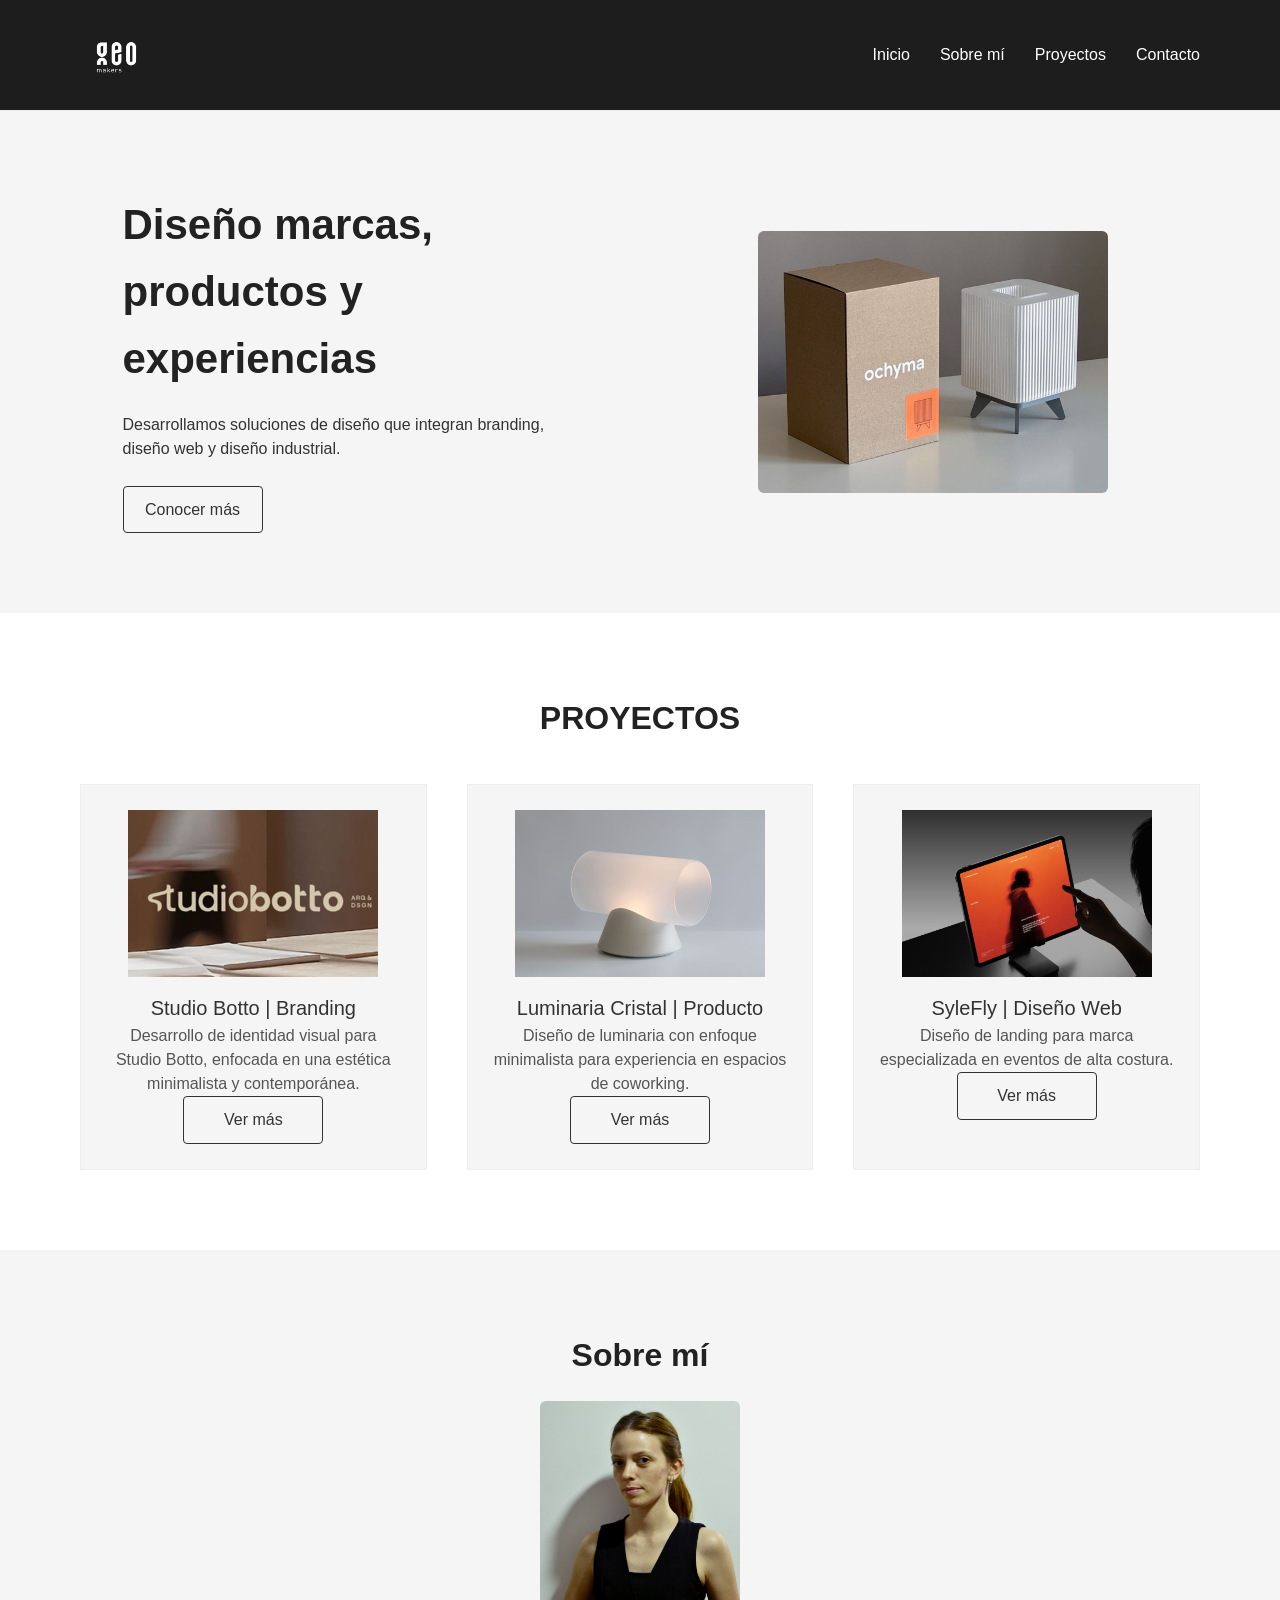
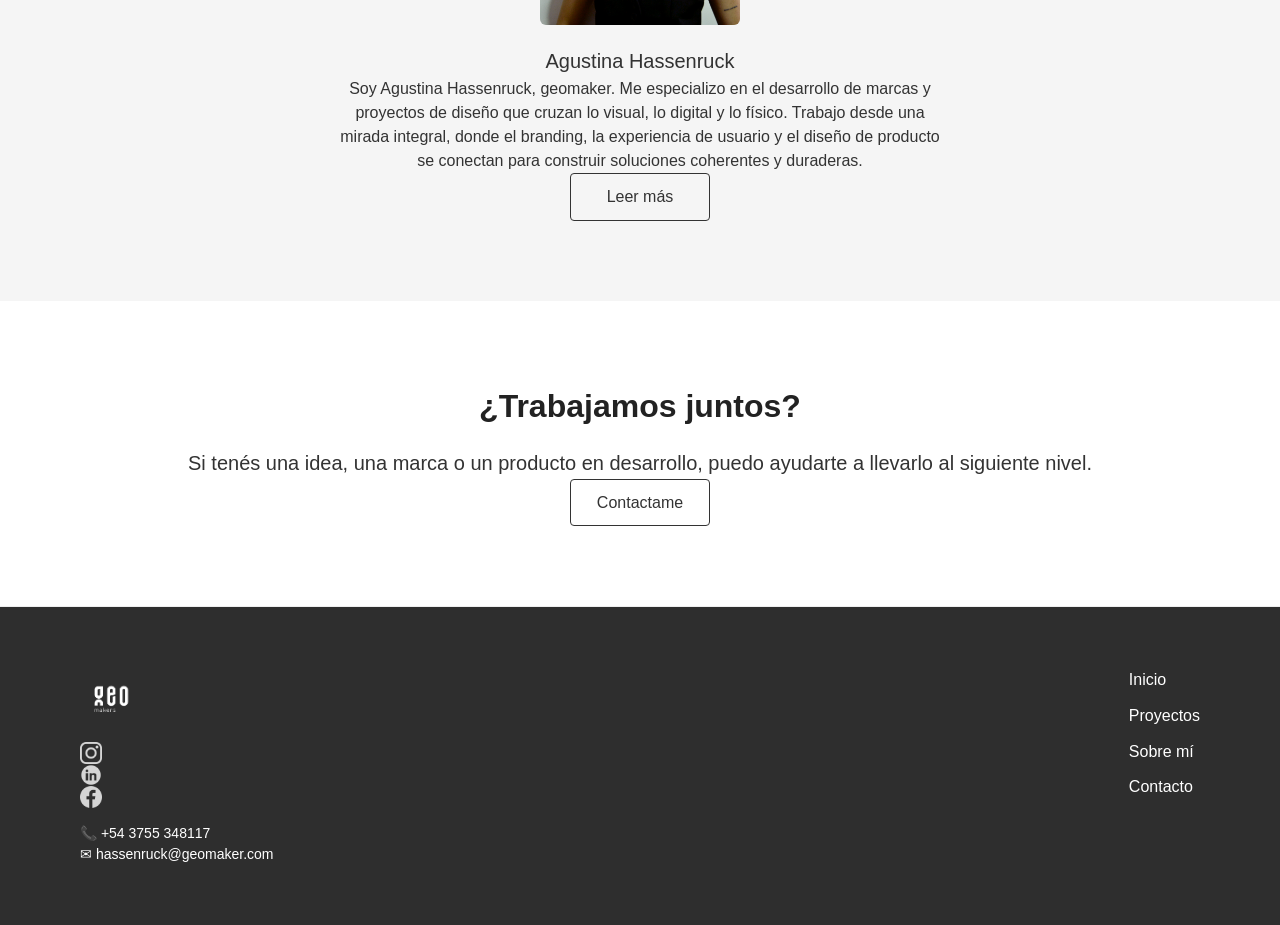
<file: index.html>
<!DOCTYPE html>
<html lang="es">

<head>
    <meta charset="UTF-8">
    <meta name="viewport" content="width=device-width, initial-scale=1.0">
    <title>Inicio | Portafolio</title>
    <link rel="stylesheet" href="css/style.css">
</head>

<body>

    <!-- ================= HEADER ================= -->
    <header>
        <div class="logo">
             <a href="index.html">
                <img src="img/logo.png" alt="logo geomaker portafolio">
            </a>
        </div>    

        <nav>
            <ul>
                <li><a href="index.html">Inicio</a></li>
                <li><a href="index.html#sobre-mi">Sobre mí</a></li>
                <li><a href="proyectos.html">Proyectos</a></li>
                <li><a href="contacto.html">Contacto</a></li>
            </ul>
        </nav>
    </header>

    <!-- ================= MAIN ================= -->
    <main>
        <!-- ===== PRESENTACIÓN ===== -->
        <section class="hero">
            <div class="hero-texto">
                <h1>Diseño marcas, productos y experiencias</h1>
                <p>Desarrollamos soluciones de diseño que integran branding, diseño web y diseño industrial.</p>
                <a href="proyectos.html" class="btn">Conocer más</a>
            </div>
            <img src="img/imagen1.jpg" alt="Imagen representativa del trabajo de diseño">
        </section>

        <!-- ===== PROYECTOS ===== -->
        <section class="destacados">
            <h2>PROYECTOS</h2>
            <div class="proyectos-grid">
                <article>
                    <img src="img/referencia-proyecto1.jpg" alt="Proyecto 1">
                    <h3>Studio Botto | Branding</h3>
                    <p>Desarrollo de identidad visual para Studio Botto, enfocada en una estética minimalista y contemporánea. </p>
                    <a href="proyectos.html" class="btn">Ver más</a>
                </article>
                <article>
                    <img src="img/referencia-proyecto2.jpg" alt="Proyecto 2">
                    <h3>Luminaria Cristal | Producto </h3>
                    <p>Diseño de luminaria con enfoque minimalista para experiencia en espacios de coworking. </p>
                    <a href="proyectos.html" class="btn">Ver más</a>
                </article>
                <article>
                    <img src="img/referencia-proyecto3.jpg" alt="Proyecto 3">
                    <h3>SyleFly | Diseño Web </h3>
                    <p> Diseño de landing para marca especializada en eventos de alta costura. </p>
                    <a href="proyectos.html" class="btn">Ver más</a>
                </article>
            </div>
        </section>

        <!-- ===== SOBRE MI ===== -->
        <section class="sobre-mi" id="sobre-mi">
            <h2>Sobre mí</h2>
            <div class="sobre-mi-grid">
                <img src="img/foto-agustina-hassenruck.jpg" alt="Foto de Agustina Hassenruck">
                <div class="sobre-mi-texto">
                    <h3>Agustina Hassenruck</h3>
                    <p>Soy Agustina Hassenruck, geomaker. Me especializo en el desarrollo de marcas y proyectos de diseño que cruzan lo visual, lo digital y lo físico.

Trabajo desde una mirada integral, donde el branding, la experiencia de usuario y el diseño de producto se conectan para construir soluciones coherentes y duraderas. </p>
                    <a href="contacto.html" class="btn">Leer más</a>
                </div>
            </div>
        </section>

        <!-- ===== CTA ===== -->
        <section class="cta">
            <h2>¿Trabajamos juntos?</h2>
            <h3>Si tenés una idea, una marca o un producto en desarrollo, puedo ayudarte a llevarlo al siguiente nivel.</h3>
            <a href="contacto.html" class="btn">Contactame</a>
        </section>
    </main>

    <!-- ================= FOOTER ================= -->
    <footer>
        <div class="footer-left">
            <a href="index.html">
                <img src="img/logo.png" alt="logo geomaker portafolio">
            </a>

            <div class="footer-redes">
                <a href="#"><img src="img/instagram.png" alt="Instagram"></a>
                <a href="#"><img src="img/linkedin.png" alt="LinkedIn"></a>
                <a href="#"><img src="img/facebook.png" alt="Facebook"></a>
            </div>

            <div class="footer-contacto">
                <p>📞 +54 3755 348117</p>
                <p>✉ hassenruck@geomaker.com </p>
            </div>
        </div>

        <div class="footer-menu">
            <ul>
                <li><a href="index.html">Inicio</a></li>
                <li><a href="proyectos.html">Proyectos</a></li>
                <li><a href="index.html#sobre-mi">Sobre mí</a></li>
                <li><a href="contacto.html">Contacto</a></li>
            </ul>
        </div>
    </footer>

</body>

</html>
</file>
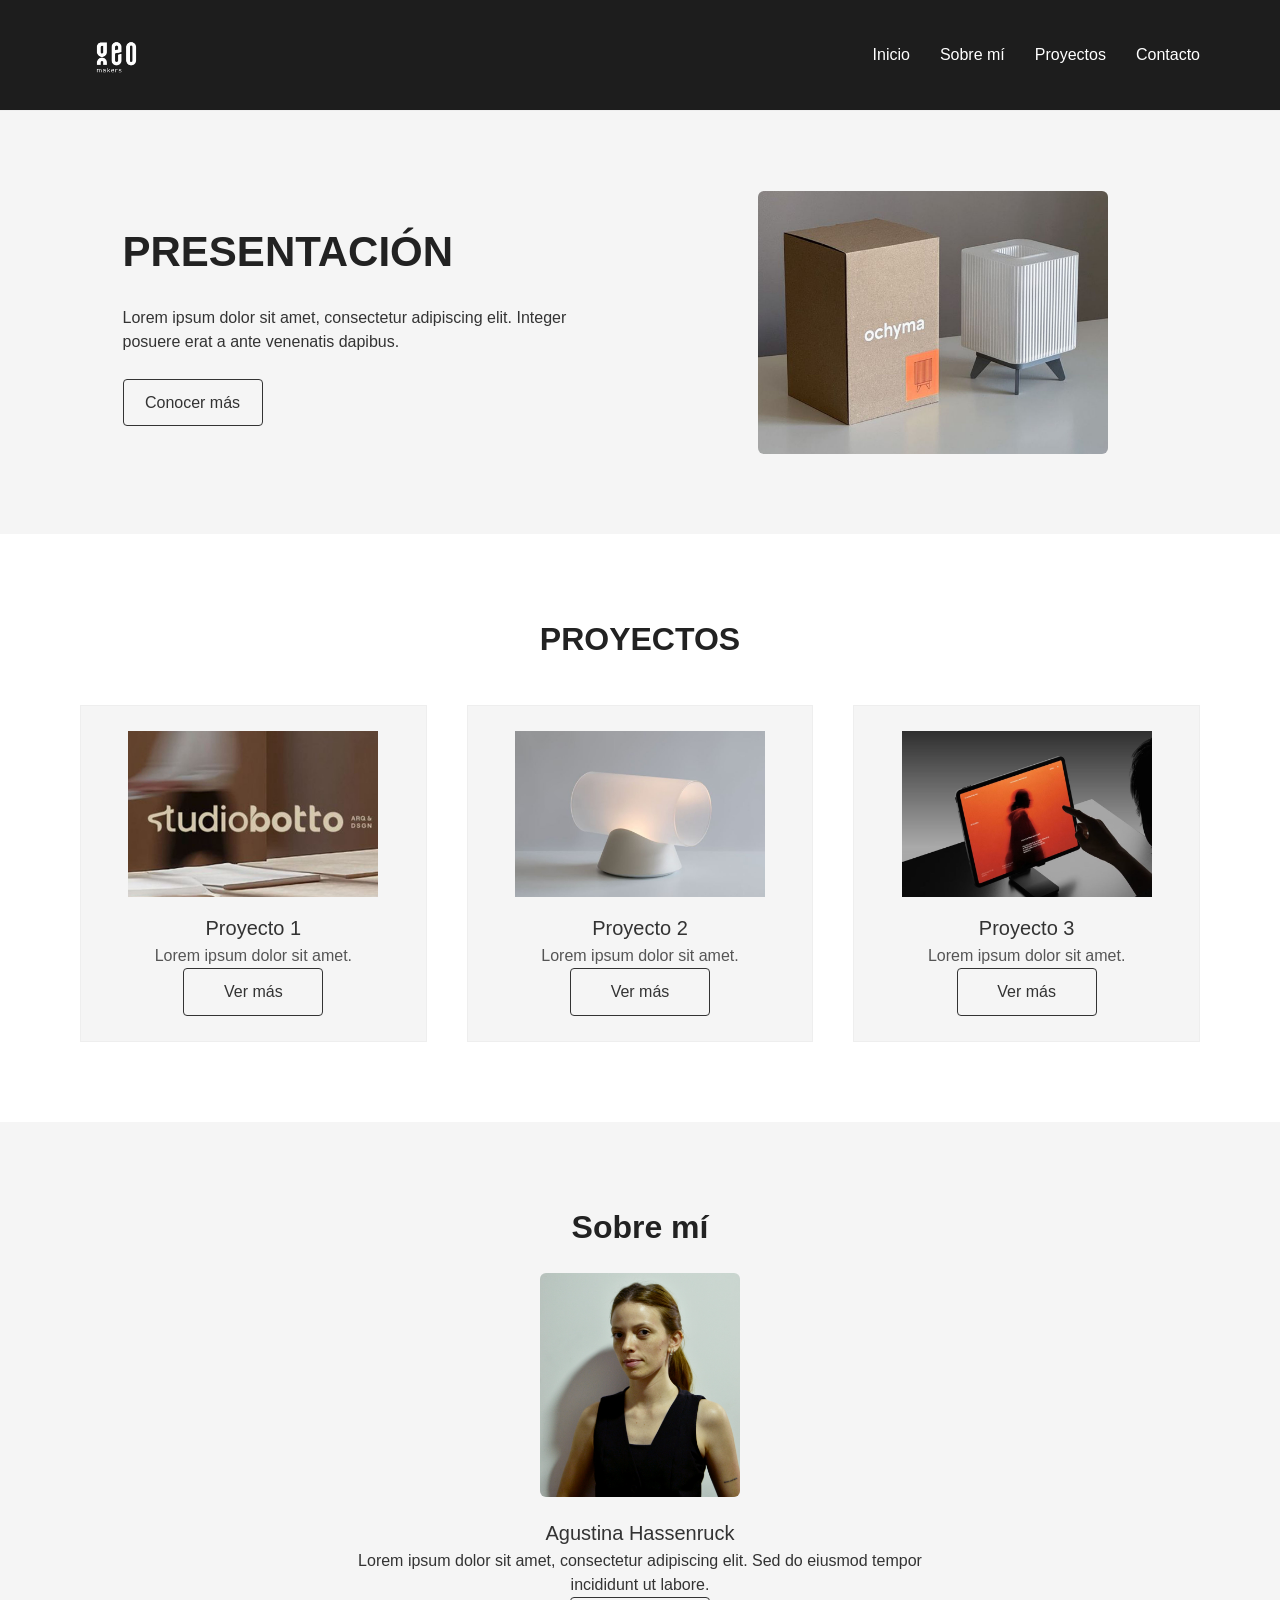
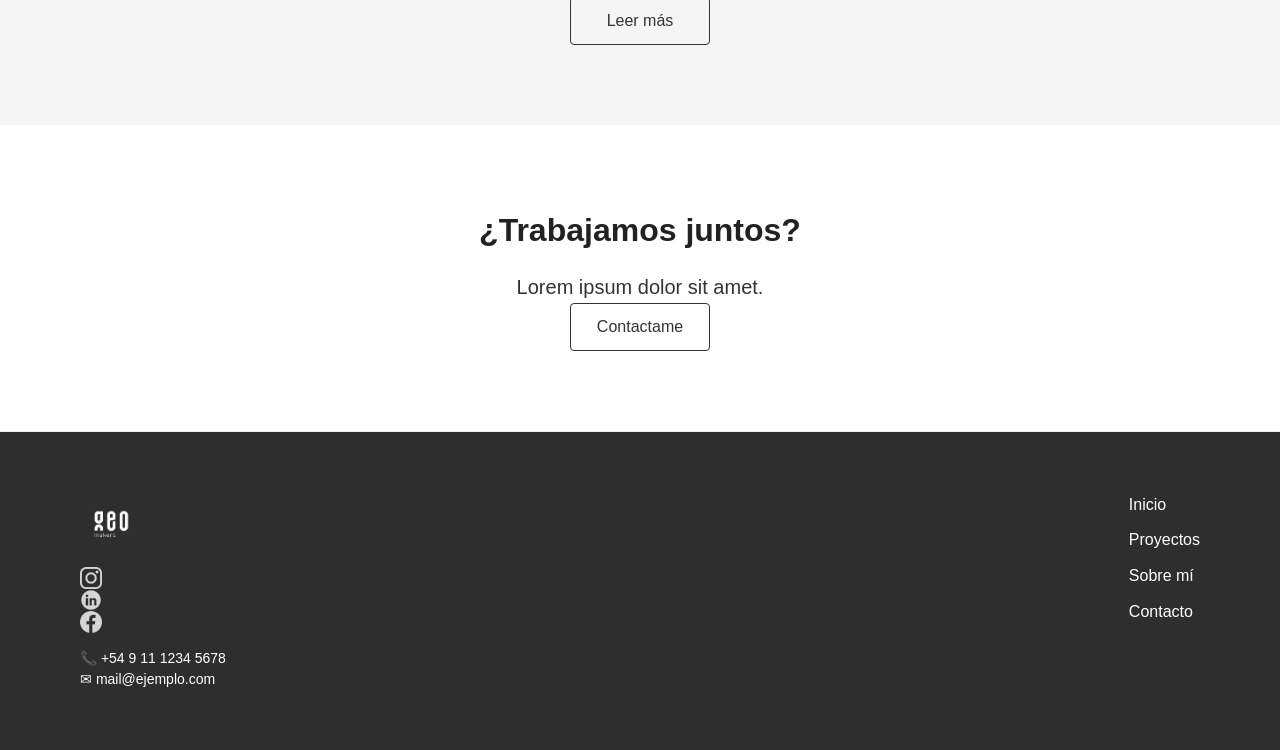
<file: pages/index.html>
<!DOCTYPE html>
<html lang="es">

<head>
    <meta charset="UTF-8">
    <meta name="viewport" content="width=device-width, initial-scale=1.0">
    <title>Inicio | Portafolio</title>
    <link rel="stylesheet" href="../css/style.css">
</head>

<body>

    <!-- ================= HEADER ================= -->
    <header>
        <div class="logo">
             <a href="index.html">
                <img src="../img/logo.png" alt="logo geomaker portafolio">
            </a>
        </div>    

        <nav>
            <ul>
                <li><a href="index.html">Inicio</a></li>
                <li><a href="index.html#sobre-mi">Sobre mí</a></li>
                <li><a href="proyectos.html">Proyectos</a></li>
                <li><a href="contacto.html">Contacto</a></li>
            </ul>
        </nav>
    </header>

    <!-- ================= MAIN ================= -->
    <main>
        <!-- ===== PRESENTACIÓN ===== -->
        <section class="hero">
            <div class="hero-texto">
                <h1>PRESENTACIÓN</h1>
                <p>Lorem ipsum dolor sit amet, consectetur adipiscing elit. Integer posuere erat a ante venenatis dapibus.</p>
                <a href="proyectos.html" class="btn">Conocer más</a>
            </div>
            <img src="../img/imagen1.jpg" alt="Imagen representativa del trabajo de diseño">
        </section>

        <!-- ===== PROYECTOS ===== -->
        <section class="destacados">
            <h2>PROYECTOS</h2>
            <div class="proyectos-grid">
                <article>
                    <img src="../img/referencia-proyecto1.jpg" alt="Proyecto 1">
                    <h3>Proyecto 1</h3>
                    <p>Lorem ipsum dolor sit amet.</p>
                    <a href="proyectos.html" class="btn">Ver más</a>
                </article>
                <article>
                    <img src="../img/referencia-proyecto2.jpg" alt="Proyecto 2">
                    <h3>Proyecto 2</h3>
                    <p>Lorem ipsum dolor sit amet.</p>
                    <a href="proyectos.html" class="btn">Ver más</a>
                </article>
                <article>
                    <img src="../img/referencia-proyecto3.jpg" alt="Proyecto 3">
                    <h3>Proyecto 3</h3>
                    <p>Lorem ipsum dolor sit amet.</p>
                    <a href="proyectos.html" class="btn">Ver más</a>
                </article>
            </div>
        </section>

        <!-- ===== SOBRE MI ===== -->
        <section class="sobre-mi" id="sobre-mi">
            <h2>Sobre mí</h2>
            <div class="sobre-mi-grid">
                <img src="../img/foto-agustina-hassenruck.jpg" alt="Foto de Agustina Hassenruck">
                <div class="sobre-mi-texto">
                    <h3>Agustina Hassenruck</h3>
                    <p>Lorem ipsum dolor sit amet, consectetur adipiscing elit. Sed do eiusmod tempor incididunt ut labore.</p>
                    <a href="contacto.html" class="btn">Leer más</a>
                </div>
            </div>
        </section>

        <!-- ===== CTA ===== -->
        <section class="cta">
            <h2>¿Trabajamos juntos?</h2>
            <h3>Lorem ipsum dolor sit amet.</h3>
            <a href="contacto.html" class="btn">Contactame</a>
        </section>
    </main>

    <!-- ================= FOOTER ================= -->
    <footer>
        <div class="footer-left">
            <a href="index.html">
                <img src="../img/logo.png" alt="logo geomaker portafolio">
            </a>

            <div class="footer-redes">
                <a href="#"><img src="../img/instagram.png" alt="Instagram"></a>
                <a href="#"><img src="../img/linkedin.png" alt="LinkedIn"></a>
                <a href="#"><img src="../img/facebook.png" alt="Facebook"></a>
            </div>

            <div class="footer-contacto">
                <p>📞 +54 9 11 1234 5678</p>
                <p>✉ mail@ejemplo.com</p>
            </div>
        </div>

        <div class="footer-menu">
            <ul>
                <li><a href="index.html">Inicio</a></li>
                <li><a href="proyectos.html">Proyectos</a></li>
                <li><a href="index.html#sobre-mi">Sobre mí</a></li>
                <li><a href="contacto.html">Contacto</a></li>
            </ul>
        </div>
    </footer>

</body>

</html>
</file>
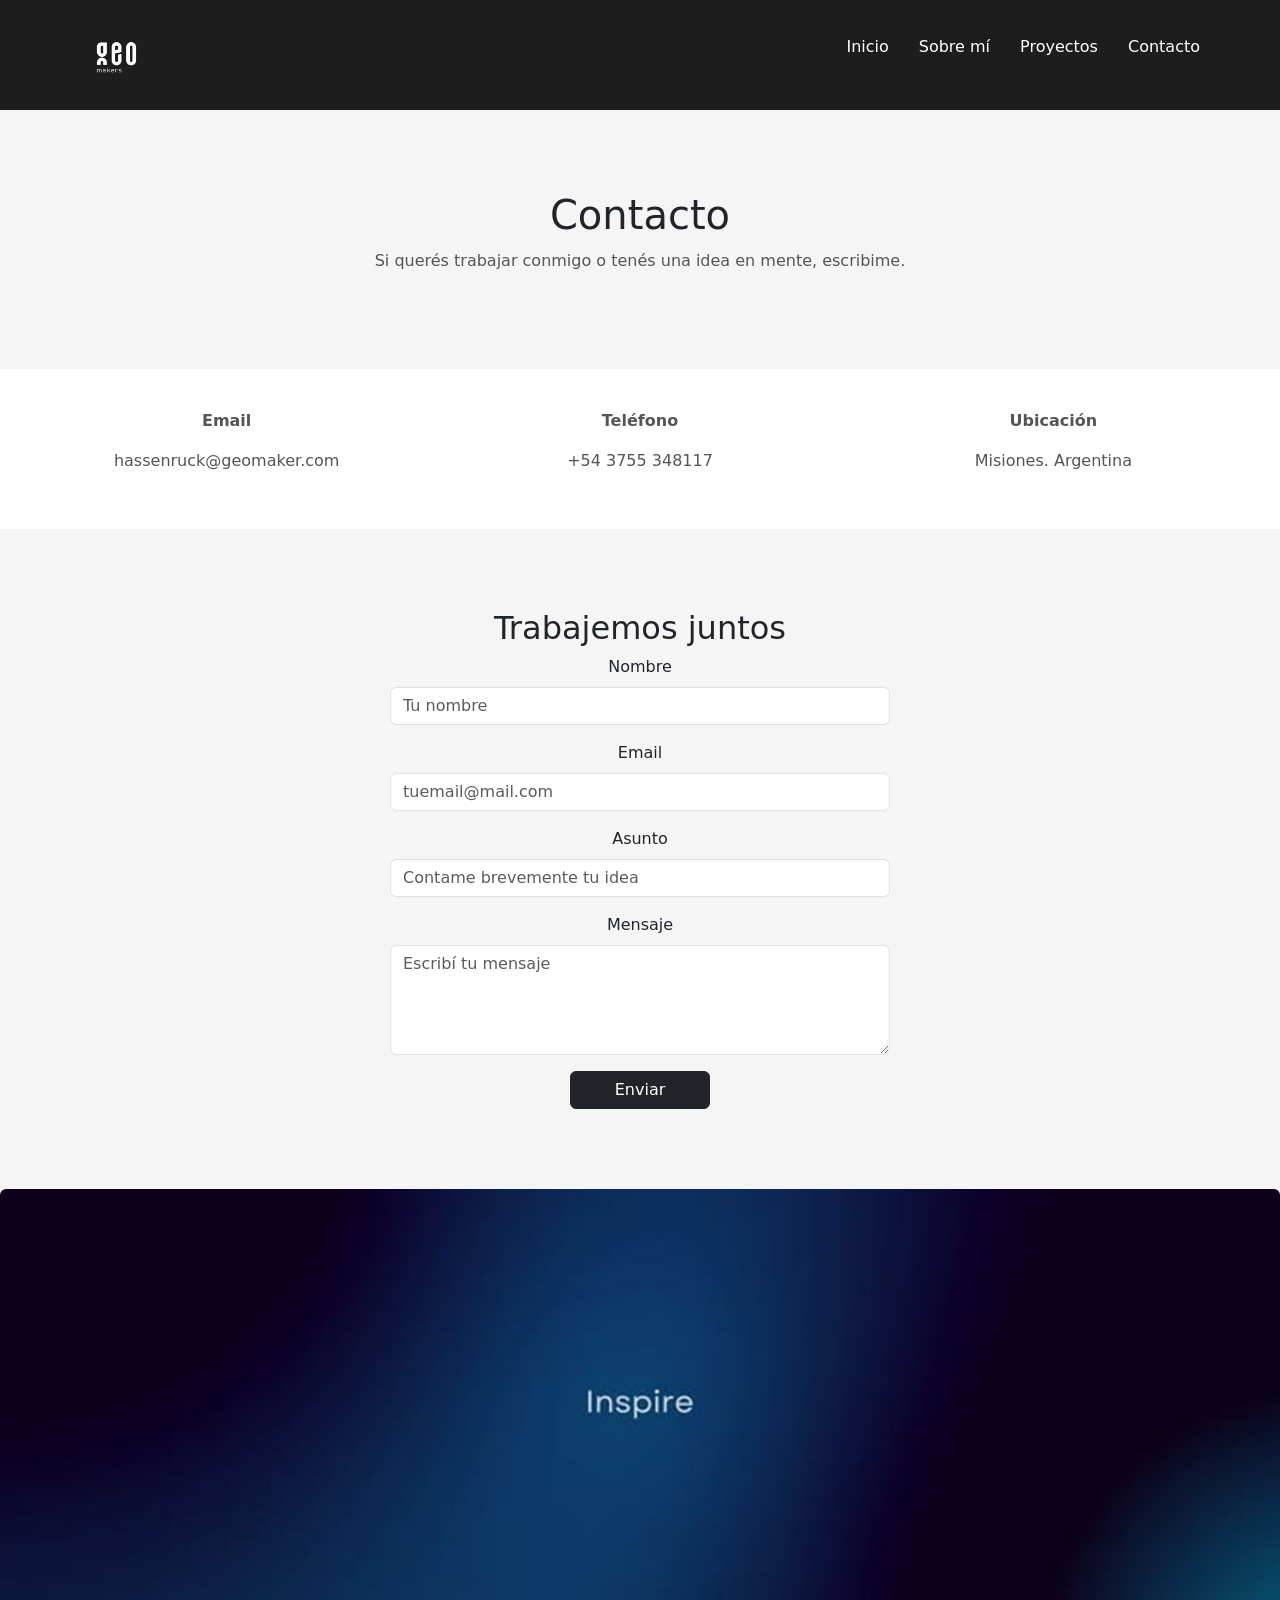
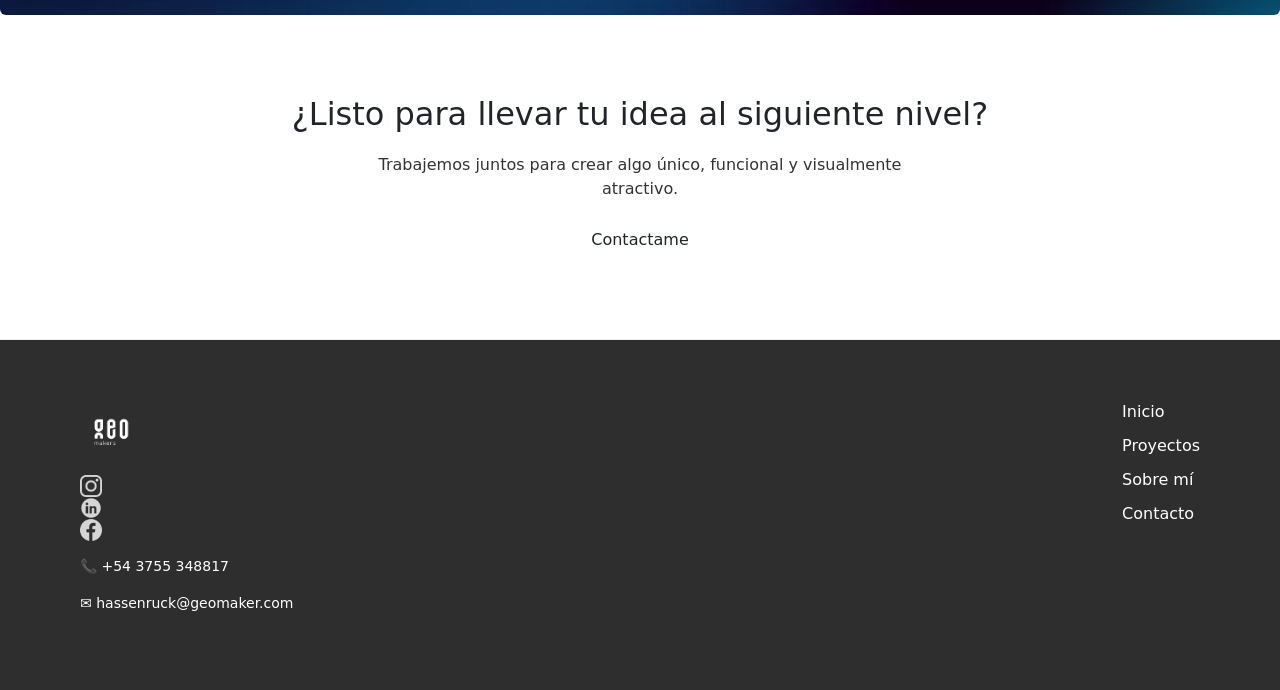
<file: contacto.html>
<!DOCTYPE html>
<html lang="es">

<head>

    <meta charset="UTF-8">
    <meta name="viewport" content="width=device-width, initial-scale=1.0">

    <title>Contacto | Portafolio Agustina</title>

    <link rel="stylesheet" href="css/style.css">

    <!-- BOOTSTRAP -->
    <link href="https://cdn.jsdelivr.net/npm/bootstrap@5.3.3/dist/css/bootstrap.min.css" rel="stylesheet">

</head>

<body>

    <!-- ================= HEADER ================= -->

    <header>

        <div class="logo">
             <a href="index.html">
                <img src="img/logo.png" alt="logo geomaker portafolio">
            </a>
        </div>  

        <nav>
            <ul>
                <li><a href="index.html">Inicio</a></li>
                <li><a href="index.html#sobre-mi">Sobre mí</a></li>
                <li><a href="proyectos.html">Proyectos</a></li>
                <li><a href="contacto.html">Contacto</a></li>
            </ul>
        </nav>

    </header>


    <!-- ================= MAIN ================= -->

    <main>

        <!-- HERO CONTACTO -->

        <section class="hero-contacto">

            <h1>Contacto</h1>

            <p>
                Si querés trabajar conmigo o tenés una idea en mente, escribime.
            </p>

        </section>


        <!-- INFORMACIÓN -->

        <section class="info-contacto">

            <div class="info-item">

                <p><strong>Email</strong></p>
                <p>hassenruck@geomaker.com</p>

            </div>

            <div class="info-item">

                <p><strong>Teléfono</strong></p>
                <p>+54 3755 348117</p>

            </div>

            <div class="info-item">

                <p><strong>Ubicación</strong></p>
                <p>Misiones. Argentina</p>

            </div>

        </section>


        <!-- FORMULARIO -->

        <section class="seccion-contacto">

            <h2>Trabajemos juntos</h2>

            <form class="formulario">

                <div class="mb-3">

                    <label for="nombre" class="form-label">Nombre</label>

                    <input
                        type="text"
                        id="nombre"
                        name="nombre"
                        class="form-control"
                        placeholder="Tu nombre"
                        required
                    >

                </div>


                <div class="mb-3">

                    <label for="email" class="form-label">Email</label>

                    <input
                        type="email"
                        id="email"
                        name="email"
                        class="form-control"
                        placeholder="tuemail@mail.com"
                        required
                    >

                </div>


                <div class="mb-3">

                    <label for="asunto" class="form-label">Asunto</label>

                    <input
                        type="text"
                        id="asunto"
                        name="asunto"
                        class="form-control"
                        placeholder="Contame brevemente tu idea"
                    >

                </div>


                <div class="mb-3">

                    <label for="mensaje" class="form-label">Mensaje</label>

                    <textarea
                        id="mensaje"
                        name="mensaje"
                        rows="4"
                        class="form-control"
                        placeholder="Escribí tu mensaje"
                    ></textarea>

                </div>

                <button type="submit" class="btn btn-dark">Enviar</button>

            </form>

        </section>


        <!-- BANNER IMAGEN -->

        <section class="banner-imagen">

            <img
                src="img/banner-1.jpg"
                alt="Imagen decorativa de la sección de contacto del portafolio"
            >

        </section>


        <!-- CTA -->

        <section class="cta-contacto">

            <h2>¿Listo para llevar tu idea al siguiente nivel?</h2>

            <p>
                Trabajemos juntos para crear algo único, funcional y visualmente atractivo.
            </p>

            <a href="contacto.html" class="btn">Contactame</a>

        </section>

    </main>


    <!-- ================= FOOTER ================= -->

    <footer>
        <div class="footer-left">
            <a href="index.html">
                <img src="img/logo.png" alt="logo geomaker portafolio">
            </a>

            <div class="footer-redes">
                <a href="#"><img src="img/instagram.png" alt="Instagram"></a>
                <a href="#"><img src="img/linkedin.png" alt="LinkedIn"></a>
                <a href="#"><img src="img/facebook.png" alt="Facebook"></a>
            </div>

            <div class="footer-contacto">
                <p>📞 +54 3755 348817</p>
                <p>✉ hassenruck@geomaker.com</p>
            </div>
        </div>

        <div class="footer-menu">
            <ul>
                <li><a href="index.html">Inicio</a></li>
                <li><a href="proyectos.html">Proyectos</a></li>
                <li><a href="index.html#sobre-mi">Sobre mí</a></li>
                <li><a href="contacto.html">Contacto</a></li>
            </ul>
        </div>
    </footer>


    <!-- BOOTSTRAP JS -->

    <script src="https://cdn.jsdelivr.net/npm/bootstrap@5.3.3/dist/js/bootstrap.bundle.min.js"></script>

</body>

</html>
</file>
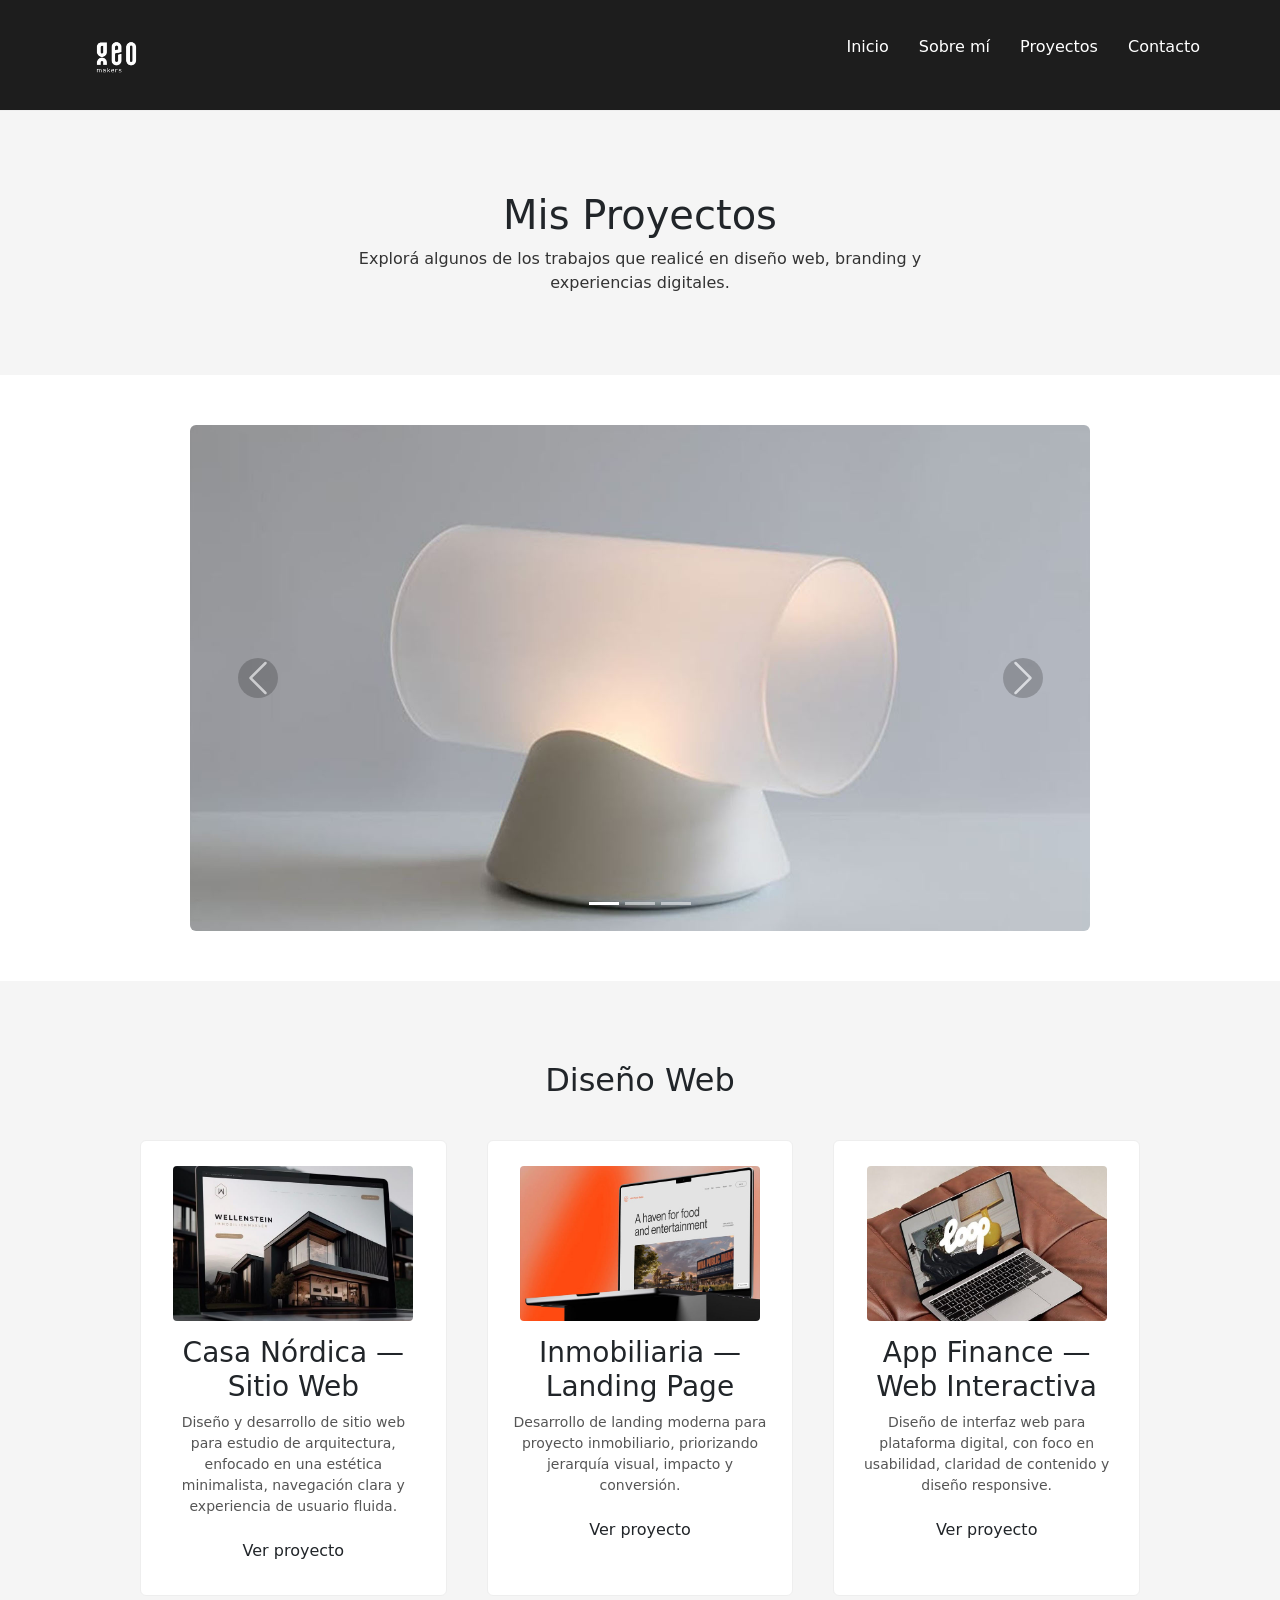
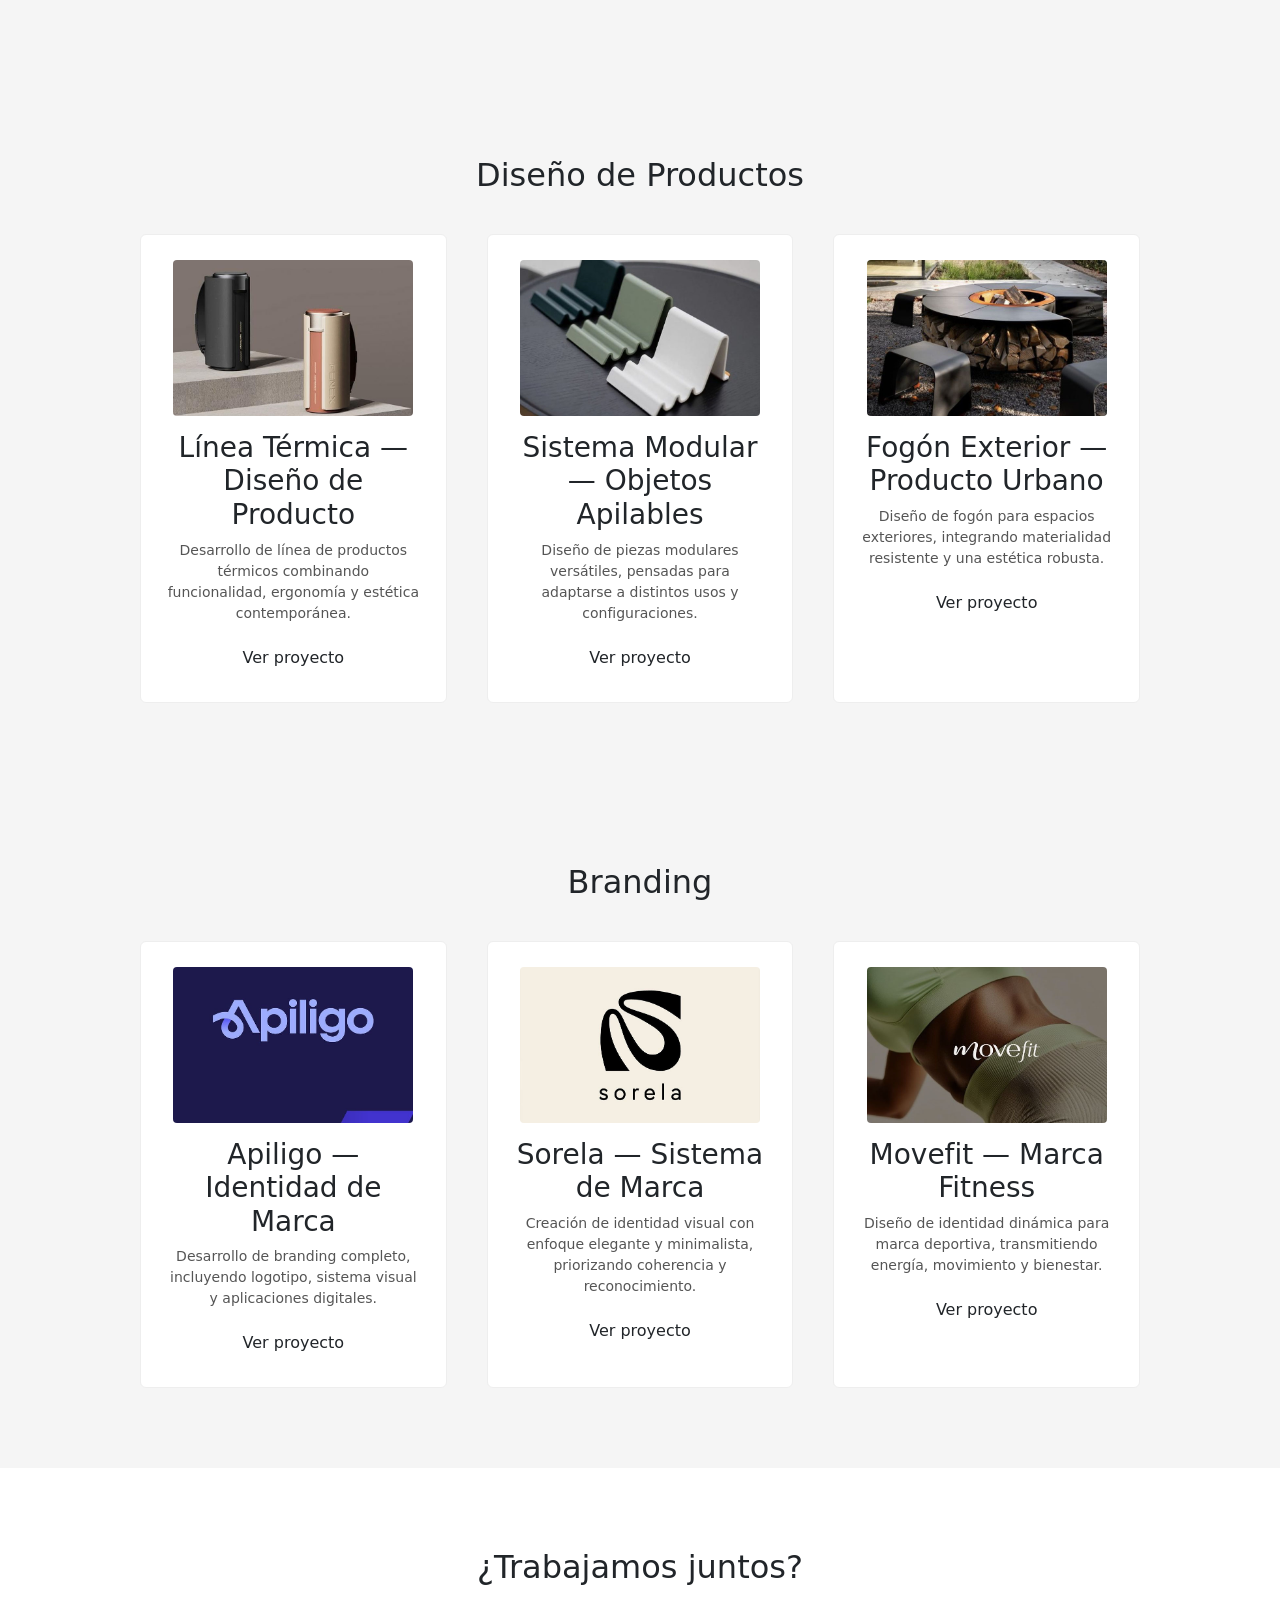
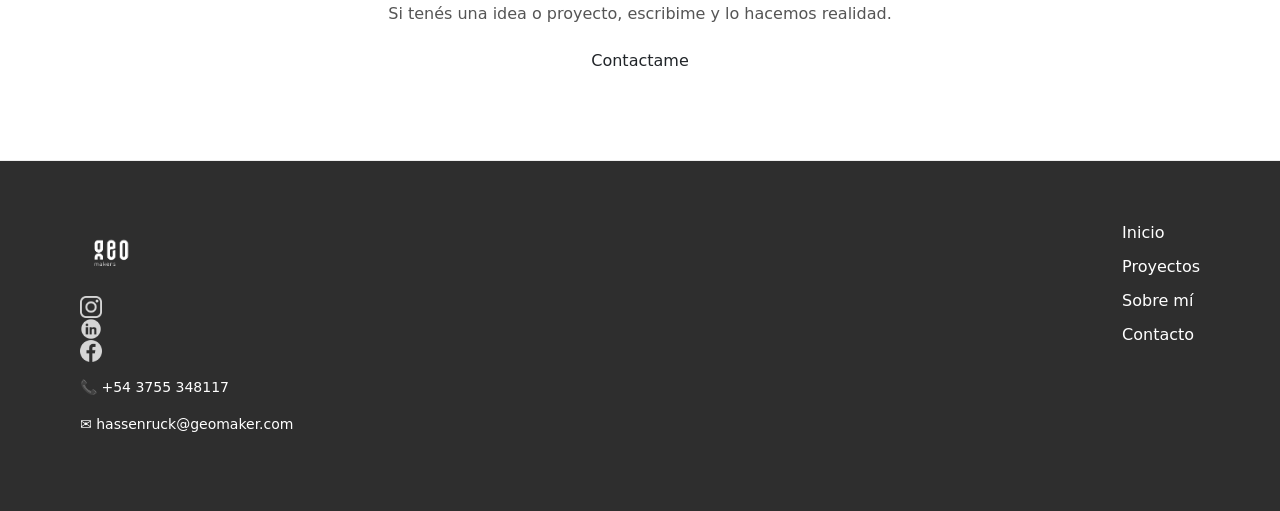
<file: proyectos.html>
<!DOCTYPE html>
<html lang="es">

<head>

    <meta charset="UTF-8">
    <meta name="viewport" content="width=device-width, initial-scale=1.0">

    <title>Proyectos | Portafolio Agustina</title>

    <link rel="stylesheet" href="css/style.css">

    <!-- BOOTSTRAP -->
    <link href="https://cdn.jsdelivr.net/npm/bootstrap@5.3.3/dist/css/bootstrap.min.css" rel="stylesheet">

</head>

<body>

    <!-- ================= HEADER ================= -->

    <header>

        <div class="logo">
             <a href="index.html">
                <img src="img/logo.png" alt="logo geomaker portafolio">
            </a>
        </div>  

        <nav>
            <ul>
                <li><a href="index.html">Inicio</a></li>
                <li><a href="index.html#sobre-mi">Sobre mí</a></li>
                <li><a href="proyectos.html">Proyectos</a></li>
                <li><a href="contacto.html">Contacto</a></li>
            </ul>
        </nav>

    </header>


    <!-- ================= MAIN ================= -->

    <main>

        <!-- INTRO PROYECTOS -->

        <section class="intro-proyectos">

            <h1>Mis Proyectos</h1>

            <p>
                Explorá algunos de los trabajos que realicé en diseño web, branding y experiencias digitales.
            </p>

        </section>


        <!-- CARRUSEL DESTACADO -->

        <section class="proyectos-destacados">

            <div id="carouselProyectos" class="carousel slide carousel-fade" data-bs-ride="carousel">

                <div class="carousel-indicators">

                    <button type="button" data-bs-target="#carouselProyectos" data-bs-slide-to="0" class="active"></button>

                    <button type="button" data-bs-target="#carouselProyectos" data-bs-slide-to="1"></button>

                    <button type="button" data-bs-target="#carouselProyectos" data-bs-slide-to="2"></button>

                </div>


                <div class="carousel-inner">

                    <div class="carousel-item active">
                        <img src="img/referencia-proyecto2.jpg" class="d-block w-100" alt="Proyecto destacado 1">
                    </div>

                    <div class="carousel-item">
                        <img src="img/referencia-diseño-web.jpg" class="d-block w-100" alt="Proyecto destacado 2">
                    </div>

                    <div class="carousel-item">
                        <img src="img/referencia-marca.jpg" class="d-block w-100" alt="Proyecto destacado 3">
                    </div>

                </div>


                <button class="carousel-control-prev" type="button" data-bs-target="#carouselProyectos" data-bs-slide="prev">
                    <span class="carousel-control-prev-icon"></span>
                </button>

                <button class="carousel-control-next" type="button" data-bs-target="#carouselProyectos" data-bs-slide="next">
                    <span class="carousel-control-next-icon"></span>
                </button>

            </div>

        </section>


        <!-- GRID PROYECTOS -->

        <section class="categoria-proyectos">

            <h2>Diseño Web</h2>

            <div class="grid-proyectos">

                <article class="card-proyecto">

                    <img src="img/proyecto-web-3.jpg" alt="Sitio web de arquitectura con vivienda moderna de estilo minimalista">

                    <h3>Casa Nórdica — Sitio Web</h3>

                    <p>Diseño y desarrollo de sitio web para estudio de arquitectura, enfocado en una estética minimalista, navegación clara y experiencia de usuario fluida.</p>

                    <a href="#" class="btn">Ver proyecto</a>

                </article>

                <article class="card-proyecto">

                    <img src="img/proyecto-web-1.jpg" alt="Interfaz web con diseño moderno y uso de tipografía">

                    <h3>Inmobiliaria — Landing Page</h3>

                    <p>Desarrollo de landing moderna para proyecto inmobiliario, priorizando jerarquía visual, impacto y conversión.</p>

                    <a href="#" class="btn">Ver proyecto</a>

                </article>

                <article class="card-proyecto">

                    <img src="img/proyecto-web-2.jpg" alt="Landing page visualizada en laptop para producto digital">

                    <h3>App Finance — Web Interactiva</h3>

                    <p>Diseño de interfaz web para plataforma digital, con foco en usabilidad, claridad de contenido y diseño responsive.</p>

                    <a href="#" class="btn">Ver proyecto</a>

                </article>

            </div>

        </section>

         <!-- GRID PROYECTOS -->

        <section class="categoria-proyectos">

            <h2>Diseño de Productos</h2>

            <div class="grid-proyectos">

                <article class="card-proyecto">

                    <img src="img/diseño-producto-1.jpg" alt="Diseño de termos modernos con estética minimalista y materiales industriales">

                    <h3>Línea Térmica — Diseño de Producto</h3>

                    <p>Desarrollo de línea de productos térmicos combinando funcionalidad, ergonomía y estética contemporánea.</p>

                    <a href="#" class="btn">Ver proyecto</a>

                </article>

                <article class="card-proyecto">

                    <img src="img/diseño-producto-3.jpg" alt="Piezas modulares geométricas para sistema de diseño flexible">

                    <h3>Sistema Modular — Objetos Apilables</h3>

                    <p>Diseño de piezas modulares versátiles, pensadas para adaptarse a distintos usos y configuraciones.</p>

                    <a href="#" class="btn">Ver proyecto</a>

                </article>

                <article class="card-proyecto">

                    <img src="img/diseño-producto-2.jpg" alt="Fogón circular para exteriores con diseño funcional y contemporáneo">

                    <h3>Fogón Exterior — Producto Urbano</h3>

                    <p>Diseño de fogón para espacios exteriores, integrando materialidad resistente y una estética robusta.</p>

                    <a href="#" class="btn">Ver proyecto</a>

                </article>

            </div>

        </section>
         <!-- GRID PROYECTOS -->

        <section class="categoria-proyectos">

            <h2>Branding </h2>

            <div class="grid-proyectos">

                <article class="card-proyecto">

                    <img src="img/branding-1.jpg" alt="Identidad visual de marca Apiligo con tipografía moderna">

                    <h3>Apiligo — Identidad de Marca</h3>

                    <p>Desarrollo de branding completo, incluyendo logotipo, sistema visual y aplicaciones digitales.</p>

                    <a href="#" class="btn">Ver proyecto</a>

                </article>

                <article class="card-proyecto">

                    <img src="img/branding-2.jpg" alt="Logotipo de marca Sorela con diseño minimalista y elegante">

                    <h3>Sorela — Sistema de Marca</h3>

                    <p>Creación de identidad visual con enfoque elegante y minimalista, priorizando coherencia y reconocimiento.</p>

                    <a href="#" class="btn">Ver proyecto</a>

                </article>

                <article class="card-proyecto">

                    <img src="img/branding-3.jpg" alt="Identidad visual Movefit aplicada sobre imagen de bienestar y movimiento">

                    <h3>Movefit — Marca Fitness</h3>

                    <p>Diseño de identidad dinámica para marca deportiva, transmitiendo energía, movimiento y bienestar.</p>

                    <a href="#" class="btn">Ver proyecto</a>

                </article>

            </div>

        </section>


        <!-- CTA -->

        <section class="cta">

            <h2>¿Trabajamos juntos?</h2>

            <p>Si tenés una idea o proyecto, escribime y lo hacemos realidad.</p>

            <a href="contacto.html" class="btn">Contactame</a>

        </section>

    </main>


    <!-- ================= FOOTER ================= -->

    <footer>
        <div class="footer-left">
            <a href="index.html">
                <img src="img/logo.png" alt="logo geomaker portafolio">
            </a>

            <div class="footer-redes">
                <a href="#"><img src="img/instagram.png" alt="Instagram"></a>
                <a href="#"><img src="img/linkedin.png" alt="LinkedIn"></a>
                <a href="#"><img src="img/facebook.png" alt="Facebook"></a>
            </div>

            <div class="footer-contacto">
                <p>📞 +54 3755 348117</p>
                <p>✉ hassenruck@geomaker.com</p>
            </div>
        </div>

        <div class="footer-menu">
            <ul>
                <li><a href="index.html">Inicio</a></li>
                <li><a href="proyectos.html">Proyectos</a></li>
                <li><a href="index.html#sobre-mi">Sobre mí</a></li>
                <li><a href="contacto.html">Contacto</a></li>
            </ul>
        </div>
    </footer>


    <script src="https://cdn.jsdelivr.net/npm/bootstrap@5.3.3/dist/js/bootstrap.bundle.min.js"></script>

</body>

</html>
</file>
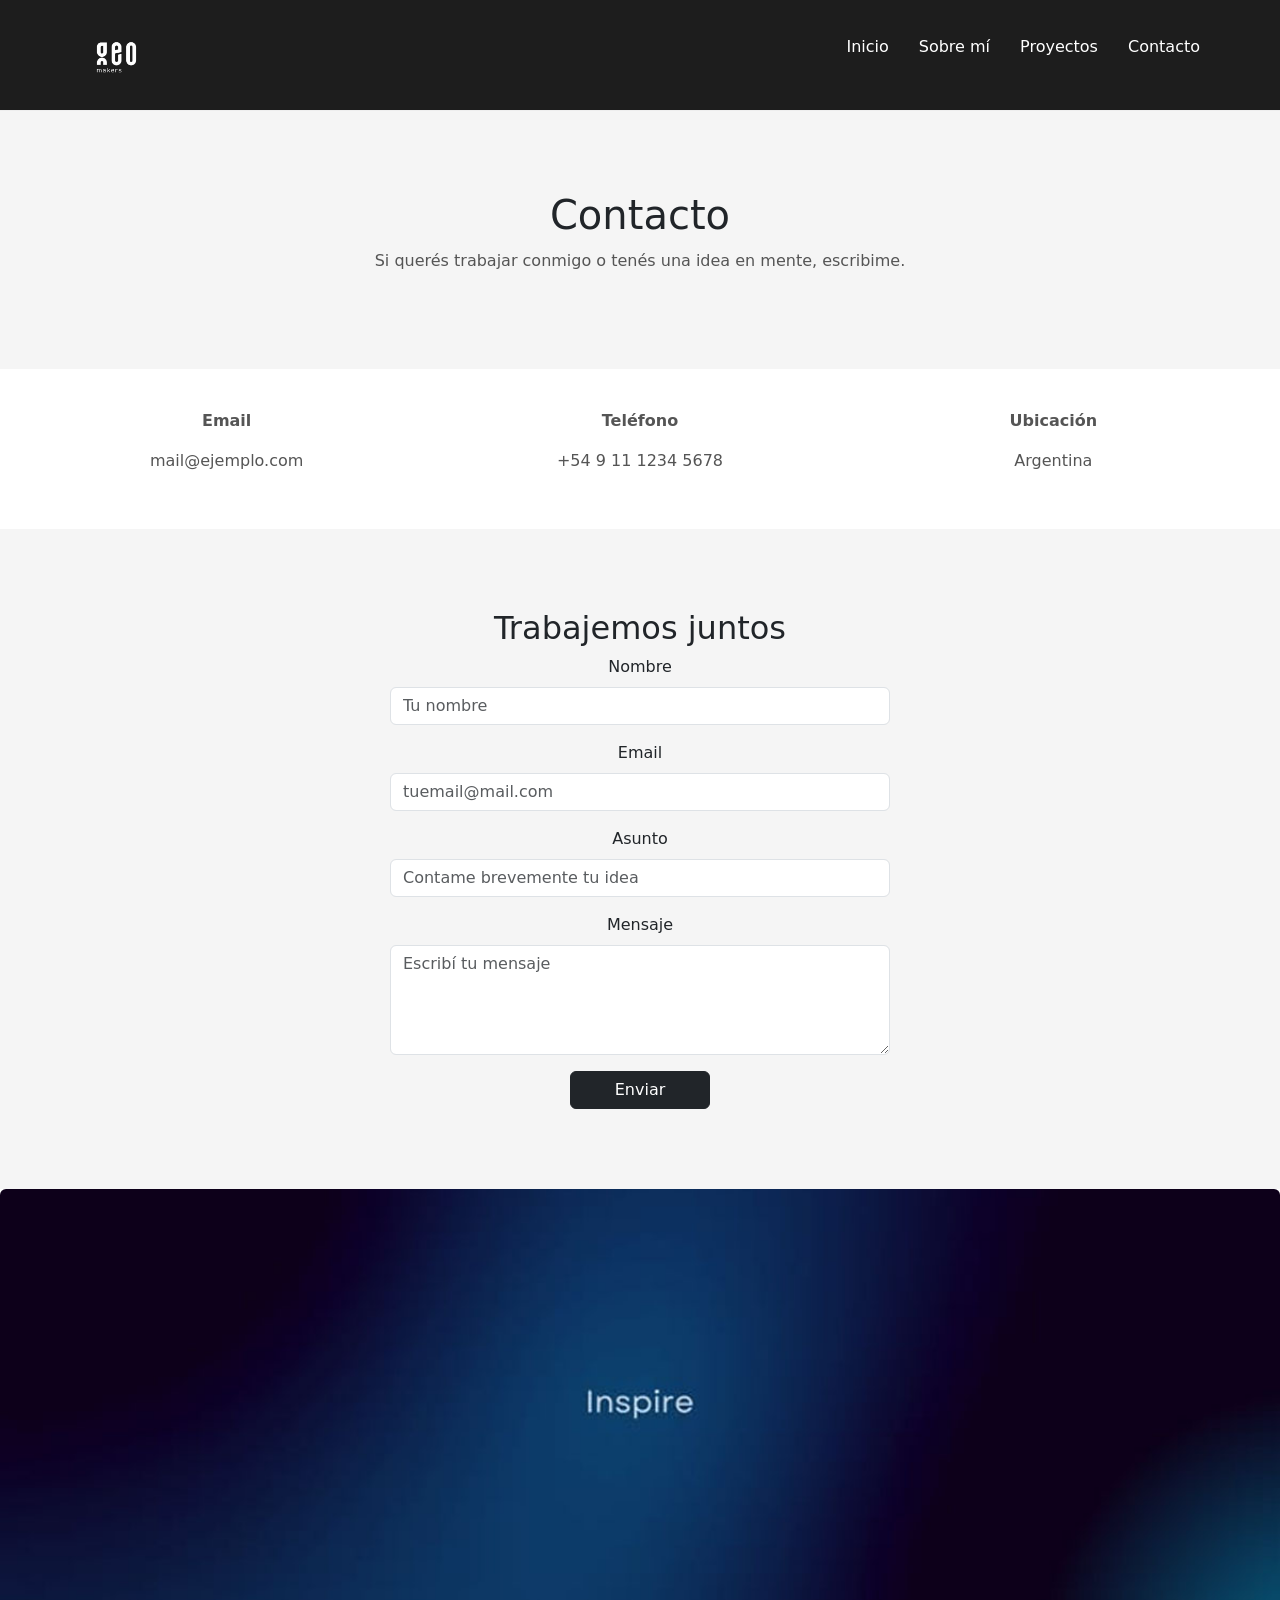
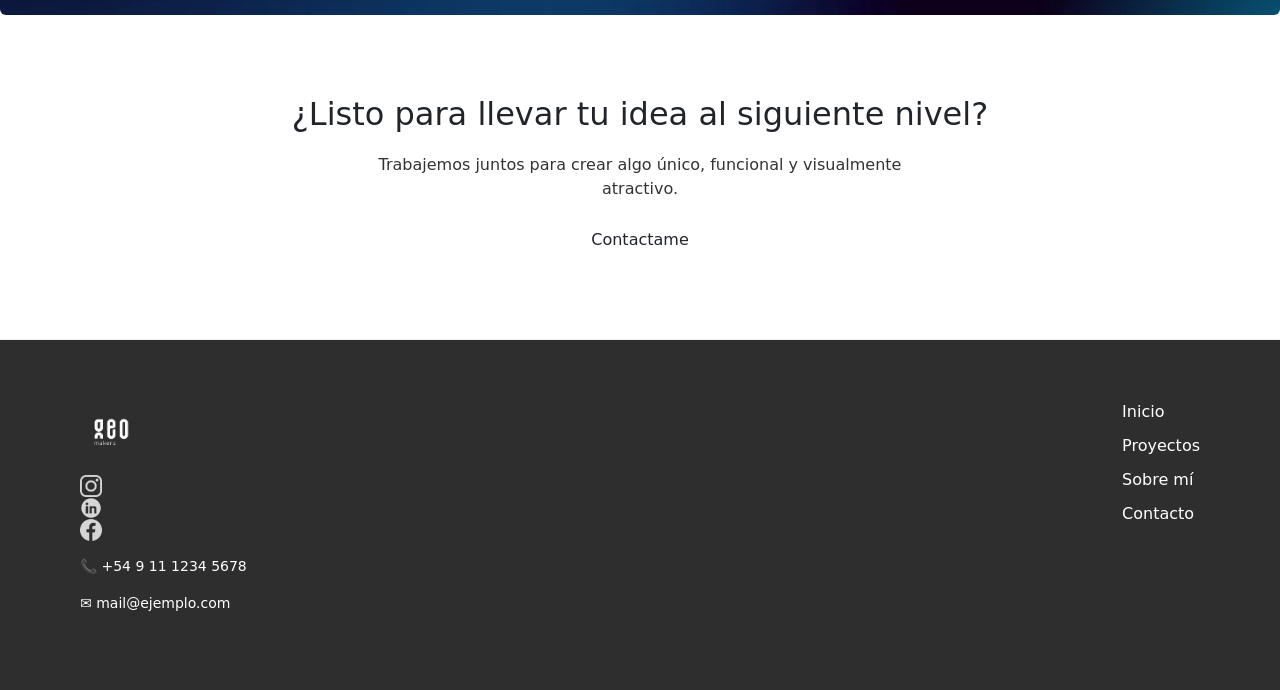
<file: pages/contacto.html>
<!DOCTYPE html>
<html lang="es">

<head>

    <meta charset="UTF-8">
    <meta name="viewport" content="width=device-width, initial-scale=1.0">

    <title>Contacto | Portafolio Agustina</title>

    <link rel="stylesheet" href="../css/style.css">

    <!-- BOOTSTRAP -->
    <link href="https://cdn.jsdelivr.net/npm/bootstrap@5.3.3/dist/css/bootstrap.min.css" rel="stylesheet">

</head>

<body>

    <!-- ================= HEADER ================= -->

    <header>

        <div class="logo">
             <a href="index.html">
                <img src="../img/logo.png" alt="logo geomaker portafolio">
            </a>
        </div>  

        <nav>
            <ul>
                <li><a href="index.html">Inicio</a></li>
                <li><a href="index.html#sobre-mi">Sobre mí</a></li>
                <li><a href="proyectos.html">Proyectos</a></li>
                <li><a href="contacto.html">Contacto</a></li>
            </ul>
        </nav>

    </header>


    <!-- ================= MAIN ================= -->

    <main>

        <!-- HERO CONTACTO -->

        <section class="hero-contacto">

            <h1>Contacto</h1>

            <p>
                Si querés trabajar conmigo o tenés una idea en mente, escribime.
            </p>

        </section>


        <!-- INFORMACIÓN -->

        <section class="info-contacto">

            <div class="info-item">

                <p><strong>Email</strong></p>
                <p>mail@ejemplo.com</p>

            </div>

            <div class="info-item">

                <p><strong>Teléfono</strong></p>
                <p>+54 9 11 1234 5678</p>

            </div>

            <div class="info-item">

                <p><strong>Ubicación</strong></p>
                <p>Argentina</p>

            </div>

        </section>


        <!-- FORMULARIO -->

        <section class="seccion-contacto">

            <h2>Trabajemos juntos</h2>

            <form class="formulario">

                <div class="mb-3">

                    <label for="nombre" class="form-label">Nombre</label>

                    <input
                        type="text"
                        id="nombre"
                        name="nombre"
                        class="form-control"
                        placeholder="Tu nombre"
                        required
                    >

                </div>


                <div class="mb-3">

                    <label for="email" class="form-label">Email</label>

                    <input
                        type="email"
                        id="email"
                        name="email"
                        class="form-control"
                        placeholder="tuemail@mail.com"
                        required
                    >

                </div>


                <div class="mb-3">

                    <label for="asunto" class="form-label">Asunto</label>

                    <input
                        type="text"
                        id="asunto"
                        name="asunto"
                        class="form-control"
                        placeholder="Contame brevemente tu idea"
                    >

                </div>


                <div class="mb-3">

                    <label for="mensaje" class="form-label">Mensaje</label>

                    <textarea
                        id="mensaje"
                        name="mensaje"
                        rows="4"
                        class="form-control"
                        placeholder="Escribí tu mensaje"
                    ></textarea>

                </div>

                <button type="submit" class="btn btn-dark">Enviar</button>

            </form>

        </section>


        <!-- BANNER IMAGEN -->

        <section class="banner-imagen">

            <img
                src="../img/banner-1.jpg"
                alt="Imagen decorativa de la sección de contacto del portafolio"
            >

        </section>


        <!-- CTA -->

        <section class="cta-contacto">

            <h2>¿Listo para llevar tu idea al siguiente nivel?</h2>

            <p>
                Trabajemos juntos para crear algo único, funcional y visualmente atractivo.
            </p>

            <a href="contacto.html" class="btn">Contactame</a>

        </section>

    </main>


    <!-- ================= FOOTER ================= -->

    <footer>
        <div class="footer-left">
            <a href="index.html">
                <img src="../img/logo.png" alt="logo geomaker portafolio">
            </a>

            <div class="footer-redes">
                <a href="#"><img src="../img/instagram.png" alt="Instagram"></a>
                <a href="#"><img src="../img/linkedin.png" alt="LinkedIn"></a>
                <a href="#"><img src="../img/facebook.png" alt="Facebook"></a>
            </div>

            <div class="footer-contacto">
                <p>📞 +54 9 11 1234 5678</p>
                <p>✉ mail@ejemplo.com</p>
            </div>
        </div>

        <div class="footer-menu">
            <ul>
                <li><a href="index.html">Inicio</a></li>
                <li><a href="proyectos.html">Proyectos</a></li>
                <li><a href="index.html#sobre-mi">Sobre mí</a></li>
                <li><a href="contacto.html">Contacto</a></li>
            </ul>
        </div>
    </footer>


    <!-- BOOTSTRAP JS -->

    <script src="https://cdn.jsdelivr.net/npm/bootstrap@5.3.3/dist/js/bootstrap.bundle.min.js"></script>

</body>

</html>
</file>
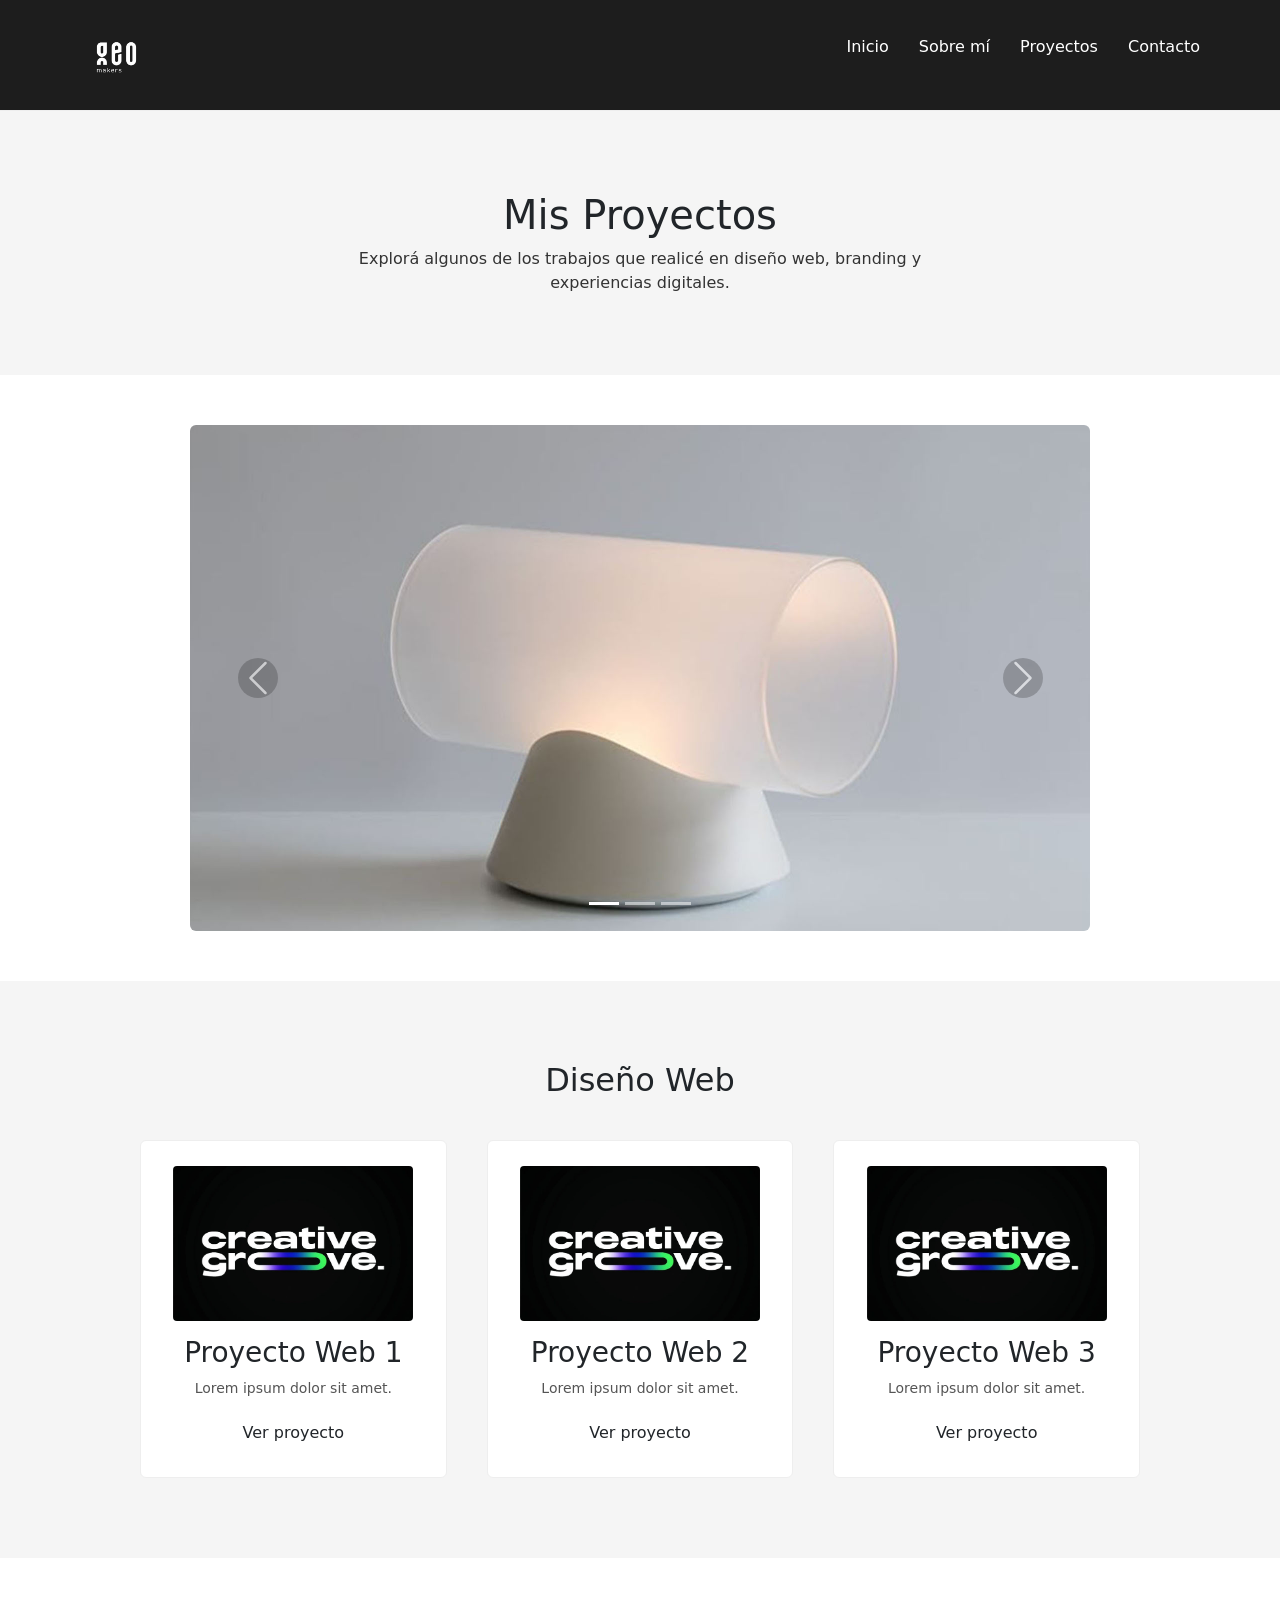
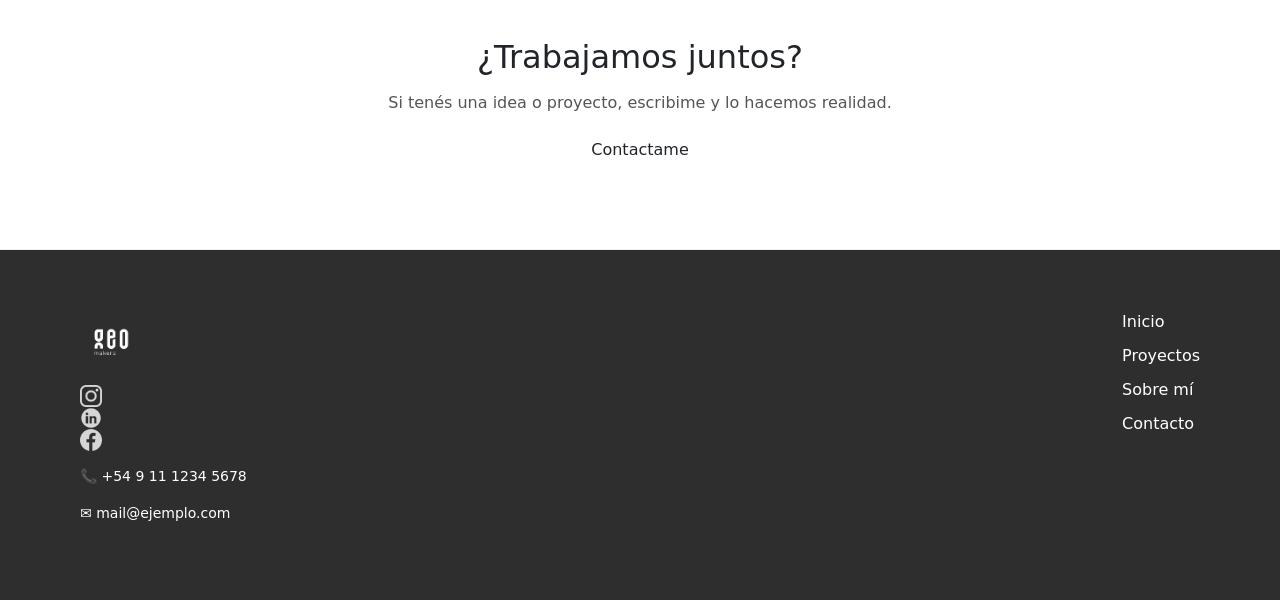
<file: pages/proyectos.html>
<!DOCTYPE html>
<html lang="es">

<head>

    <meta charset="UTF-8">
    <meta name="viewport" content="width=device-width, initial-scale=1.0">

    <title>Proyectos | Portafolio Agustina</title>

    <link rel="stylesheet" href="../css/style.css">

    <!-- BOOTSTRAP -->
    <link href="https://cdn.jsdelivr.net/npm/bootstrap@5.3.3/dist/css/bootstrap.min.css" rel="stylesheet">

</head>

<body>

    <!-- ================= HEADER ================= -->

    <header>

        <div class="logo">
             <a href="index.html">
                <img src="../img/logo.png" alt="logo geomaker portafolio">
            </a>
        </div>  

        <nav>
            <ul>
                <li><a href="index.html">Inicio</a></li>
                <li><a href="index.html#sobre-mi">Sobre mí</a></li>
                <li><a href="proyectos.html">Proyectos</a></li>
                <li><a href="contacto.html">Contacto</a></li>
            </ul>
        </nav>

    </header>


    <!-- ================= MAIN ================= -->

    <main>

        <!-- INTRO PROYECTOS -->

        <section class="intro-proyectos">

            <h1>Mis Proyectos</h1>

            <p>
                Explorá algunos de los trabajos que realicé en diseño web, branding y experiencias digitales.
            </p>

        </section>


        <!-- CARRUSEL DESTACADO -->

        <section class="proyectos-destacados">

            <div id="carouselProyectos" class="carousel slide carousel-fade" data-bs-ride="carousel">

                <div class="carousel-indicators">

                    <button type="button" data-bs-target="#carouselProyectos" data-bs-slide-to="0" class="active"></button>

                    <button type="button" data-bs-target="#carouselProyectos" data-bs-slide-to="1"></button>

                    <button type="button" data-bs-target="#carouselProyectos" data-bs-slide-to="2"></button>

                </div>


                <div class="carousel-inner">

                    <div class="carousel-item active">
                        <img src="../img/referencia-proyecto2.jpg" class="d-block w-100" alt="Proyecto destacado 1">
                    </div>

                    <div class="carousel-item">
                        <img src="../img/referencia-diseño-web.jpg" class="d-block w-100" alt="Proyecto destacado 2">
                    </div>

                    <div class="carousel-item">
                        <img src="../img/referencia-marca.jpg" class="d-block w-100" alt="Proyecto destacado 3">
                    </div>

                </div>


                <button class="carousel-control-prev" type="button" data-bs-target="#carouselProyectos" data-bs-slide="prev">
                    <span class="carousel-control-prev-icon"></span>
                </button>

                <button class="carousel-control-next" type="button" data-bs-target="#carouselProyectos" data-bs-slide="next">
                    <span class="carousel-control-next-icon"></span>
                </button>

            </div>

        </section>


        <!-- GRID PROYECTOS -->

        <section class="categoria-proyectos">

            <h2>Diseño Web</h2>

            <div class="grid-proyectos">

                <article class="card-proyecto">

                    <img src="../img/referencia-diseño-web.jpg" alt="Mockup proyecto web">

                    <h3>Proyecto Web 1</h3>

                    <p>Lorem ipsum dolor sit amet.</p>

                    <a href="#" class="btn">Ver proyecto</a>

                </article>


                <article class="card-proyecto">

                    <img src="../img/referencia-diseño-web.jpg" alt="Interfaz web">

                    <h3>Proyecto Web 2</h3>

                    <p>Lorem ipsum dolor sit amet.</p>

                    <a href="#" class="btn">Ver proyecto</a>

                </article>


                <article class="card-proyecto">

                    <img src="../img/referencia-diseño-web.jpg" alt="Diseño sitio web">

                    <h3>Proyecto Web 3</h3>

                    <p>Lorem ipsum dolor sit amet.</p>

                    <a href="#" class="btn">Ver proyecto</a>

                </article>

            </div>

        </section>


        <!-- CTA -->

        <section class="cta">

            <h2>¿Trabajamos juntos?</h2>

            <p>Si tenés una idea o proyecto, escribime y lo hacemos realidad.</p>

            <a href="contacto.html" class="btn">Contactame</a>

        </section>

    </main>


    <!-- ================= FOOTER ================= -->

    <footer>
        <div class="footer-left">
            <a href="index.html">
                <img src="../img/logo.png" alt="logo geomaker portafolio">
            </a>

            <div class="footer-redes">
                <a href="#"><img src="../img/instagram.png" alt="Instagram"></a>
                <a href="#"><img src="../img/linkedin.png" alt="LinkedIn"></a>
                <a href="#"><img src="../img/facebook.png" alt="Facebook"></a>
            </div>

            <div class="footer-contacto">
                <p>📞 +54 9 11 1234 5678</p>
                <p>✉ mail@ejemplo.com</p>
            </div>
        </div>

        <div class="footer-menu">
            <ul>
                <li><a href="index.html">Inicio</a></li>
                <li><a href="proyectos.html">Proyectos</a></li>
                <li><a href="index.html#sobre-mi">Sobre mí</a></li>
                <li><a href="contacto.html">Contacto</a></li>
            </ul>
        </div>
    </footer>


    <script src="https://cdn.jsdelivr.net/npm/bootstrap@5.3.3/dist/js/bootstrap.bundle.min.js"></script>

</body>

</html>
</file>
<file: css/style.css>
@charset "UTF-8";
/* BASE */
/* ================= COLORES ================= */
/* ================= BORDES RADIUS ================= */
/* ================= SPACING / GAPS ================= */
/* ================= TIPOGRAFIA ================= */
/* ================= MEDIA BREAKPOINTS ================= */
/* ================= RESET ================= */
*,
*::before,
*::after {
  margin: 0;
  padding: 0;
  box-sizing: border-box;
}

/* ================= HTML ================= */
html {
  scroll-behavior: smooth;
}

/* ================= BODY ================= */
body {
  font-family: Arial, Helvetica, sans-serif;
  line-height: 1.6;
  background: #ffffff;
  color: #333;
}

/* ================= TIPOGRAFIA ================= */
h1 {
  font-size: 42px;
  font-weight: 700;
  color: #222;
}

h2 {
  font-size: 32px;
  font-weight: 600;
  color: #222;
}

h3 {
  font-size: 20px;
  font-weight: 500;
  color: #333;
}

p {
  color: #555;
  line-height: 1.5;
}

/* ================= IMAGENES ================= */
img {
  max-width: 100%;
  height: auto;
  display: block;
}

/* ================= LINKS ================= */
a {
  text-decoration: none;
  color: inherit;
}

/* LAYOUT */
/* ===================================================
   MIXINS SIN PARAMETROS
=================================================== */
/* ===================================================
   MIXINS CON PARAMETROS
=================================================== */
/* ===================================================
   MIXINS OPCIONALES
=================================================== */
/* ===================================================
   MEDIA QUERIES (RESPONSIVE)
   ⚠️ NECESARIOS PARA QUE COMPILE
=================================================== */
/* ================= HEADER ================= */
header {
  display: flex;
  justify-content: space-between;
  align-items: center;
  padding: 20px 80px;
  background: #1d1d1d;
  border-bottom: 1px solid #eee;
}

.logo img {
  width: 70px;
  max-width: 100%;
  height: auto;
  cursor: pointer;
}

nav ul {
  display: flex;
  flex-direction: row;
  justify-content: center;
  align-items: center;
  gap: 30px;
  list-style: none;
}

nav a {
  text-decoration: none;
  color: #ffffff;
  font-weight: 500;
  transition: all 0.3s ease;
}

nav a:hover {
  color: #555;
  cursor: pointer;
}

/* ================= FOOTER ================= */
footer {
  display: grid;
  grid-template-columns: 1fr 1fr;
  padding: 50px 80px;
  background: #2e2e2e;
  border-top: 1px solid #eee;
}

footer,
footer * {
  color: #ffffff !important;
}

.footer-left {
  display: flex;
  flex-direction: column;
  gap: 15px;
}

.footer-left img {
  width: 60px;
  cursor: pointer;
}

.footer-redes img {
  width: 22px;
  margin-right: 12px;
  opacity: 0.8;
  transition: 0.3s;
  cursor: pointer;
}

.footer-redes img:hover {
  opacity: 1;
}

.footer-contacto {
  font-size: 14px;
}

.footer-menu {
  display: flex;
  justify-content: flex-end;
}

.footer-menu ul {
  list-style: none;
  display: flex;
  flex-direction: column;
  gap: 10px;
}

.footer-menu a {
  color: #ffffff !important;
  text-decoration: none;
  transition: color 0.3s;
}

.footer-menu a:hover {
  color: #ffffff !important;
  cursor: pointer;
}

/* ================= RESPONSIVE ================= */
@media (max-width: 1024px) {
  footer {
    grid-template-columns: 1fr;
    gap: 40px;
  }
  .footer-menu {
    justify-content: flex-start;
  }
}
@media (max-width: 768px) {
  header {
    flex-direction: column;
    gap: 15px;
    padding: 20px;
  }
  nav ul {
    display: flex;
    flex-direction: column;
    justify-content: center;
    align-items: center;
    gap: 10px;
  }
  footer {
    padding: 40px 25px;
  }
}
/* =========================================
   DESKTOP BREAKPOINT
========================================= */
@media (min-width: 1024px) {
  /* ---------- GLOBAL LAYOUT ---------- */
  .container {
    max-width: 1200px;
    margin: 0 auto;
  }
  /* ---------- HEADER ---------- */
  header {
    padding: 40px 80px;
  }
  nav ul {
    gap: 60px;
  }
  /* ---------- HERO (HOME) ---------- */
  .hero {
    grid-template-columns: 1fr 1fr;
    gap: 80px;
    padding: 80px;
  }
  .hero-texto {
    max-width: 450px;
  }
  /* ---------- PROYECTOS HOME ---------- */
  .proyectos-grid {
    grid-template-columns: repeat(3, 1fr);
    gap: 60px;
  }
  /* ---------- GRID PROYECTOS PAGE ---------- */
  .grid-proyectos {
    grid-template-columns: repeat(3, 1fr);
    max-width: 1000px;
    margin: 0 auto;
  }
  /* ---------- CONTACTO ---------- */
  .info-contacto {
    grid-template-columns: repeat(3, 1fr);
  }
  /* ---------- FOOTER ---------- */
  footer {
    grid-template-columns: 1fr 1fr;
    padding: 60px 80px;
  }
  .footer-menu {
    justify-content: flex-end;
  }
}
/* =========================================
   TABLET BREAKPOINT
========================================= */
@media (min-width: 768px) {
  /* ---------- GLOBAL TYPOGRAPHY ---------- */
  body {
    font-size: Arial, Helvetica, sans-serif;
  }
  /* ---------- CONTAINER ---------- */
  .container {
    width: 92%;
    margin: 0 auto;
  }
  /* ---------- NAVBAR ---------- */
  .navbar {
    padding: 60px 0;
  }
  .navbar ul {
    gap: 40px;
  }
  /* ---------- HOME ---------- */
  .hero {
    flex-direction: row;
    align-items: center;
  }
  /* ---------- PROYECTOS ---------- */
  .grid-proyectos {
    grid-template-columns: repeat(2, 1fr);
    gap: 40px;
  }
  /* ---------- CONTACTO ---------- */
  .contacto-container {
    max-width: 700px;
    margin: 0 auto;
  }
}
/* PAGES */
/* =========================================================
   _home.scss
   Secciones: Header | Hero | Botones | Proyectos | Sobre mí | CTA | Responsive
   Variables y mixins aplicadas
   ========================================================= */
/* ================= HEADER ================= */
header {
  display: flex;
  justify-content: space-between;
  align-items: center;
  padding: 20px 80px;
  background: #1d1d1d;
  border-bottom: 1px solid #eee;
}

.logo img {
  width: 70px;
  max-width: 100%;
  height: auto;
  cursor: pointer;
}

nav ul {
  display: flex;
  flex-direction: row;
  justify-content: center;
  align-items: center;
  gap: 30px;
  list-style: none;
}

nav a {
  text-decoration: none;
  color: #ffffff;
  font-weight: 500;
  transition: all 0.3s ease;
}

nav a:hover {
  color: #555;
  cursor: pointer;
}

/* ================= HERO ================= */
.hero {
  display: grid;
  grid-template-columns: 1fr 1fr;
  align-items: center;
  gap: 50px;
  padding: 80px;
  background: #f5f5f5;
}

.hero-texto {
  max-width: 450px;
  margin: auto;
}

.hero-texto p {
  margin: 20px 0 25px 0;
  color: #333;
}

.hero img {
  width: 350px;
  max-width: 100%;
  display: block;
  margin: auto;
  border-radius: 6px;
}

/* ================= BOTONES ================= */
.btn {
  display: inline-block;
  padding: 10px 18px;
  text-decoration: none;
  border: 1px solid #333;
  color: #333;
  width: 140px;
  text-align: center;
  transition: all 0.3s ease;
  border-radius: 4px;
  cursor: pointer;
}

.btn:hover {
  background: #333;
  color: #ffffff;
}

/* ================= PROYECTOS HOME ================= */
.destacados {
  padding: 80px;
  background: #ffffff;
}

.destacados h2 {
  text-align: center;
  margin-bottom: 40px;
}

/* CORRECCIÓN DEL MIXIN */
.proyectos-grid {
  display: grid;
  grid-template-columns: repeat(3, 1fr);
  gap: 40px;
}

.proyectos-grid article {
  text-align: center;
  padding: 25px;
  border: 1px solid #eee;
  background: #f5f5f5;
  transition: all 0.3s ease;
}

.proyectos-grid article:hover {
  transform: translateY(-5px);
  box-shadow: 0 6px 16px rgba(0, 0, 0, 0.06);
}

.proyectos-grid img {
  width: 100%;
  max-width: 250px;
  display: block;
  margin: auto;
}

.proyectos-grid h3 {
  margin-top: 15px;
}

/* ================= SOBRE MI ================= */
.sobre-mi {
  padding: 80px;
  text-align: center;
  background: #f5f5f5;
}

.sobre-mi img {
  width: 200px;
  margin: 20px auto;
  border-radius: 6px;
  display: block;
}

.sobre-mi p {
  max-width: 600px;
  margin: auto;
  color: #333;
}

/* ================= CTA ================= */
.cta {
  padding: 80px;
  text-align: center;
  background: #ffffff;
}

.cta h2 {
  margin-bottom: 15px;
}

/* ================= RESPONSIVE ================= */
@media (max-width: 1024px) {
  .hero {
    grid-template-columns: 1fr;
    text-align: center;
  }
  .hero img {
    margin: auto;
  }
  .proyectos-grid {
    grid-template-columns: repeat(2, 1fr);
  }
}
@media (max-width: 768px) {
  header {
    flex-direction: column;
    gap: 15px;
    padding: 20px;
  }
  nav ul {
    display: flex;
    flex-direction: column;
    justify-content: center;
    align-items: center;
    gap: 10px;
  }
  .hero {
    padding: 60px;
  }
  .hero img {
    width: 250px;
    margin: auto;
  }
  .proyectos-grid {
    grid-template-columns: 1fr;
  }
}
/* ================= INTRO PROYECTOS ================= */
.intro-proyectos {
  text-align: center;
  padding: 80px;
  background: #f5f5f5;
}

.intro-proyectos p {
  max-width: 600px;
  margin: auto;
  color: #333;
}

/* ================= CARRUSEL ================= */
.proyectos-destacados {
  padding: 50px 80px;
  background: #ffffff;
}

#carouselProyectos {
  max-width: 900px;
  margin: auto;
}

#carouselProyectos img {
  width: 100%;
  aspect-ratio: 16/9;
  object-fit: cover;
  border-radius: 6px;
}

.carousel-control-prev-icon,
.carousel-control-next-icon {
  background-color: rgba(0, 0, 0, 0.4);
  border-radius: 50%;
  padding: 20px;
}

.carousel-indicators button {
  background-color: #333;
}

/* ================= CATEGORIA PROYECTOS ================= */
.categoria-proyectos {
  padding: 80px;
  background: #f5f5f5;
}

.categoria-proyectos h2 {
  text-align: center;
  margin-bottom: 40px;
}

/* ================= GRID PROYECTOS ================= */
.grid-proyectos {
  display: grid;
  grid-template-columns: repeat(3, 1fr);
  gap: 40px;
  max-width: 1000px;
  margin: auto;
}

/* ================= CARD PROYECTO ================= */
.card-proyecto {
  text-align: center;
  padding: 25px;
  background: #ffffff;
  border: 1px solid #eee;
  border-radius: 6px;
  transition: all 0.3s ease;
}

.card-proyecto img {
  width: 100%;
  max-width: 240px;
  margin: auto;
  display: block;
  border-radius: 4px;
}

.card-proyecto h3 {
  margin-top: 15px;
}

.card-proyecto p {
  margin-bottom: 15px;
  font-size: 14px;
}

.card-proyecto:hover {
  transform: translateY(-5px);
  box-shadow: 0 6px 16px rgba(0, 0, 0, 0.06);
}

/* ================= RESPONSIVE ================= */
@media (max-width: 1024px) {
  .grid-proyectos {
    grid-template-columns: repeat(2, 1fr);
  }
  #carouselProyectos img {
    height: auto;
  }
}
@media (max-width: 768px) {
  .intro-proyectos {
    padding: 60px;
  }
  .grid-proyectos {
    grid-template-columns: 1fr;
  }
  .proyectos-destacados {
    padding: 40px 20px;
  }
  #carouselProyectos img {
    height: auto;
  }
}
/* ================= HERO CONTACTO ================= */
.hero-contacto {
  text-align: center;
  padding: 80px;
  background: #f5f5f5;
}

.hero-contacto h1 {
  margin-bottom: 10px;
}

/* ================= INFO CONTACTO ================= */
.info-contacto {
  display: grid;
  grid-template-columns: repeat(3, 1fr);
  gap: 40px;
  text-align: center;
  padding: 40px;
  background: #ffffff;
}

.info-item p:first-child {
  font-weight: bold;
}

/* ================= SECCIÓN CONTACTO ================= */
.seccion-contacto {
  padding: 80px;
  background: #f5f5f5;
  text-align: center;
}

/* ================= FORMULARIO ================= */
.formulario {
  max-width: 500px;
  margin: auto;
}

/* ================= BANNER ================= */
.banner-imagen img {
  width: 100%;
  display: block;
  border-radius: 6px;
}

/* ================= CTA CONTACTO ================= */
.cta-contacto {
  text-align: center;
  padding: 80px;
  background: #ffffff;
}

.cta-contacto p {
  max-width: 600px;
  margin: 20px auto;
  color: #333;
}

/* ================= RESPONSIVE ================= */
@media (max-width: 1024px) {
  .info-contacto {
    grid-template-columns: 1fr;
  }
}
@media (max-width: 768px) {
  .hero-contacto,
  .seccion-contacto,
  .cta-contacto {
    padding: 60px;
  }
}
/* UTILITIES */
@keyframes fadeIn {
  from {
    opacity: 0;
    transform: translateY(20px);
  }
  to {
    opacity: 1;
    transform: translateY(0);
  }
}
@keyframes fadeInLeft {
  from {
    opacity: 0;
    transform: translateX(-20px);
  }
  to {
    opacity: 1;
    transform: translateX(0);
  }
}
@keyframes fadeInRight {
  from {
    opacity: 0;
    transform: translateX(20px);
  }
  to {
    opacity: 1;
    transform: translateX(0);
  }
}
@keyframes scaleUp {
  from {
    transform: scale(0.95);
    opacity: 0.7;
  }
  to {
    transform: scale(1);
    opacity: 1;
  }
}
@keyframes pulse {
  0% {
    transform: scale(1);
  }
  50% {
    transform: scale(1.05);
  }
  100% {
    transform: scale(1);
  }
}
.btn-hover {
  transition: all 0.3s ease;
  cursor: pointer;
}
.btn-hover:hover {
  transform: scale(1.05);
  background-color: rgb(33.1380753138, 125.1882845188, 186.8619246862);
}

.img-hover {
  transition: transform 0.3s ease;
  display: block;
}
.img-hover:hover {
  transform: scale(1.05);
}

.fade-in {
  opacity: 0;
  animation: fadeIn 0.6s forwards;
}

.fade-left {
  opacity: 0;
  animation: fadeInLeft 0.6s forwards;
}

.fade-right {
  opacity: 0;
  animation: fadeInRight 0.6s forwards;
}

.pulse {
  display: inline-block;
  animation: pulse 1.2s infinite;
}

.scale-up {
  opacity: 0;
  animation: scaleUp 0.6s forwards;
}

/*# sourceMappingURL=style.css.map */
</file>
